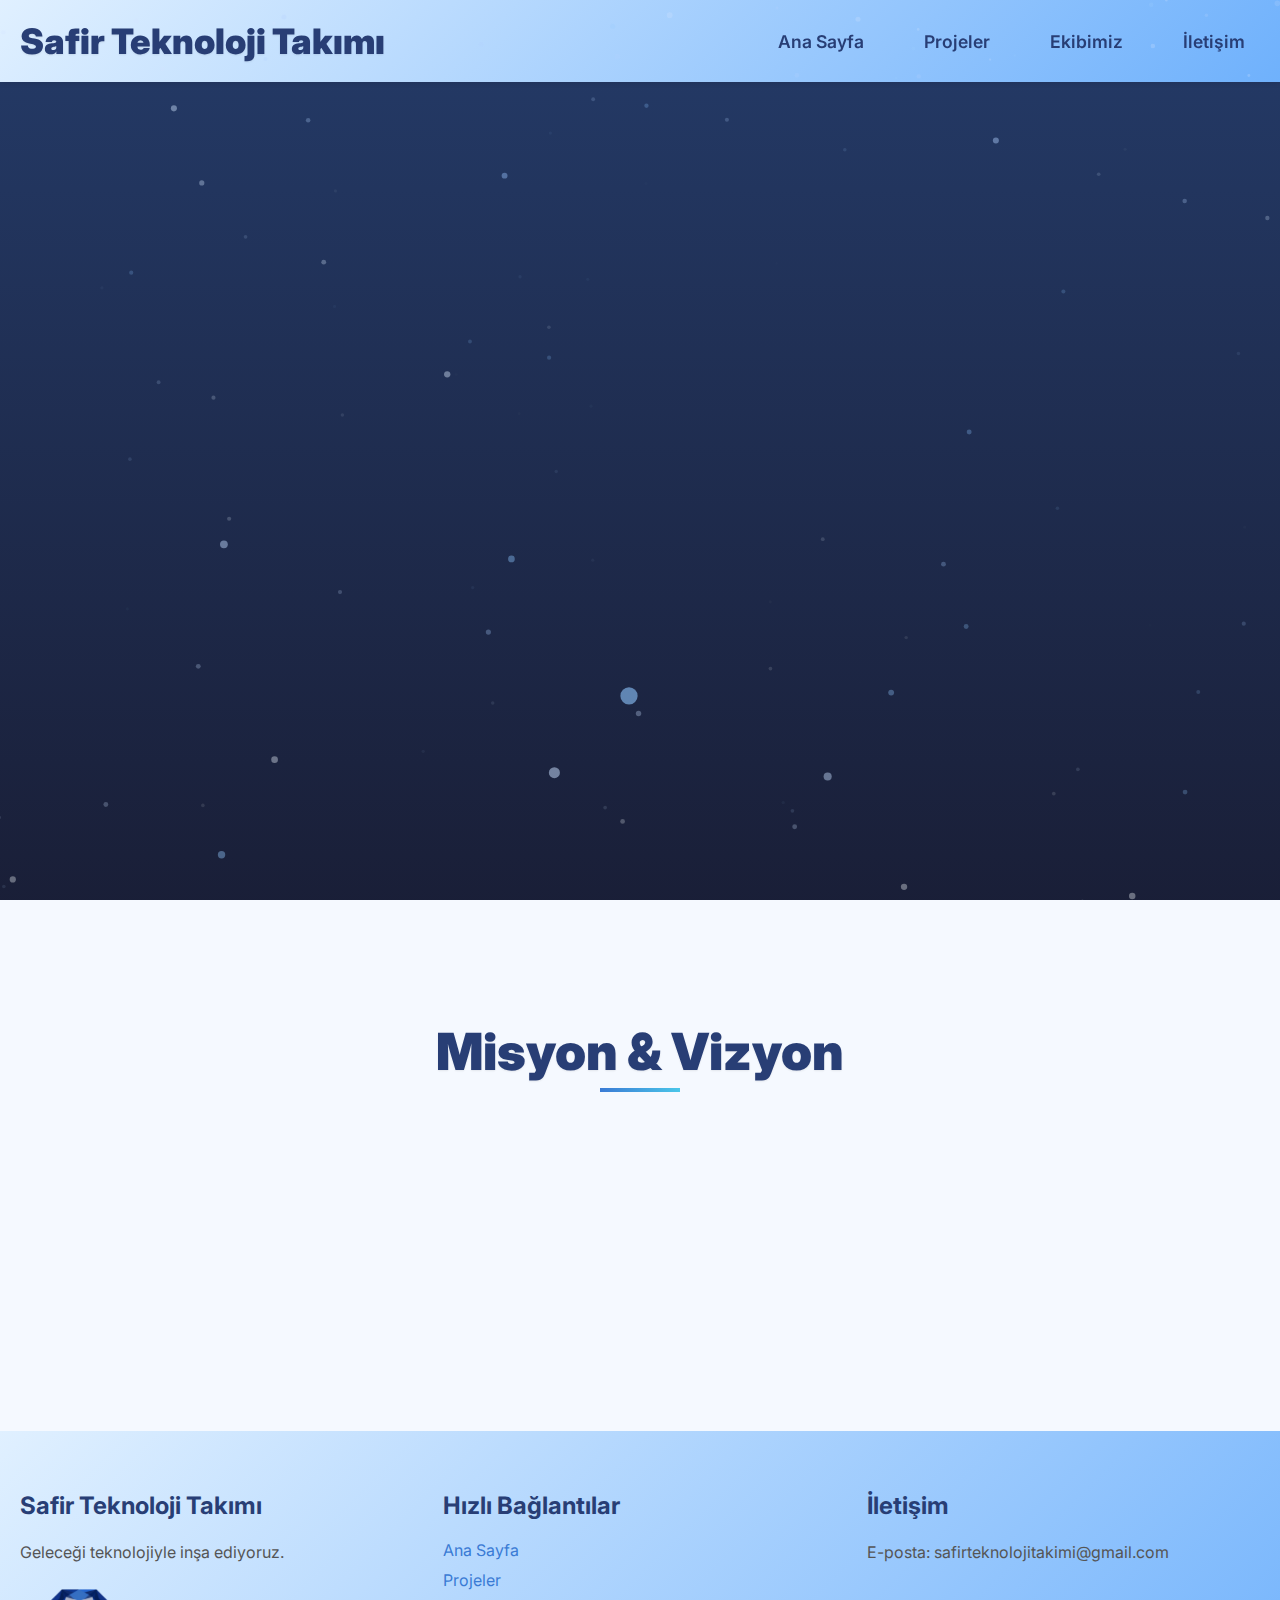
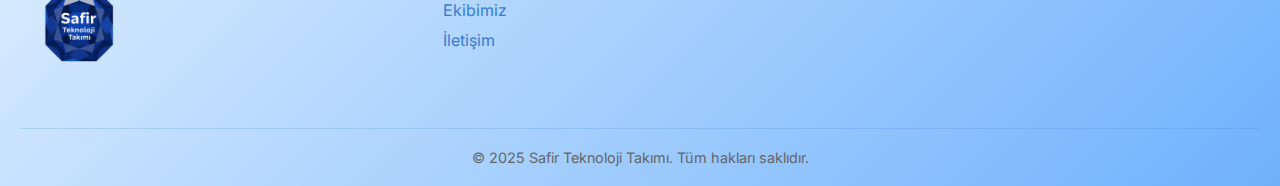
<file: index.html>
<!DOCTYPE html>
<html lang="tr">
<head>
    <meta charset="UTF-8">
    <meta name="viewport" content="width=device-width, initial-scale=1.0">
    <meta name="description" content="Ar-Ge İnovasyon ile geleceği şekillendirin. Teknoloji ve sürdürülebilirlik odaklı çözümler sunuyoruz.">
    <meta name="keywords" content="Ar-Ge, inovasyon, teknoloji, yapay zeka, sürdürülebilirlik, akıllı şehir">
    <meta name="author" content="Ar-Ge İnovasyon">
    <meta property="og:title" content="Ar-Ge İnovasyon">
    <meta property="og:description" content="Geleceği teknolojiyle inşa ediyoruz. Ar-Ge odaklı çözümlerimizle tanışın.">
    <meta property="og:image" content="https://via.placeholder.com/1200x630">
    <meta property="og:url" content="https://arge-inovasyon.com">
    <title>Safir Teknoloji Takımı</title>
    <link rel="stylesheet" href="assets/css/style.css">
    <link href="https://fonts.googleapis.com/css2?family=Inter:wght@300;400;600;700;900&display=swap" rel="stylesheet">
    <link rel="icon" href="assets/ico/safir.ico" type="image/x-icon">

</head>
<body>
    <header>
        <nav class="navbar">
            <div class="logo">Safir Teknoloji Takımı</div>
            <canvas id="nav-particles"></canvas>
            <ul class="nav-links">
                <li><a href="index" aria-label="Ana Sayfa">Ana Sayfa</a></li>
                <li><a href="assets/html/projects" aria-label="Projeler">Projeler</a></li>
                <li><a href="assets/html/team" aria-label="Ekibimiz">Ekibimiz</a></li>
                <li><a href="assets/html/contact" aria-label="İletişim">İletişim</a></li>
            </ul>
            <div class="menu-toggle" aria-label="Menüyü aç/kapat">☰</div>
        </nav>
    </header>

    <section id="home" class="hero">
        <canvas id="stars"></canvas>
        <div class="hero-content">
            <h1>İnovasyonun Ötesine Yolculuk</h1>
            <p class="tagline"><span class="green">Yeşil</span> fikirler, <span class="shimmer">parlak</span> çözümler.</p>
            <p>İnsanlık ve doğanın yararına sürdürülebilir çözümler üretiyor, gerçeğe dönüştürüyoruz.</p>
        </div>
    </section>

    <section id="mission" class="mission">
        <h2>Misyon & Vizyon</h2>
        <div class="mission-content">
            <div class="mission-card">
                <h3>Misyonumuz</h3>
                <p>Doğayı koruyan, sürdürülebilir teknolojiler geliştirerek toplum ve çevre yararına yenilikçi çözümler üretmek, Safir Takımı olarak misyonumuzdur.</p>
            </div>
            <div class="mission-card">
                <h3>Vizyonumuz</h3>
                <p>Yenilikçi, çevreye duyarlı ve topluma faydalı projeleriyle geleceğin daha yaşanabilir dünyasına katkı sağlamak, Safir Takımı olarak vizyonumuzdur.</p>
            </div>
        </div>
    </section>

    <footer>
        <div class="footer-content">
            <div class="footer-section">
                <h3>Safir Teknoloji Takımı</h3>
                <p>Geleceği teknolojiyle inşa ediyoruz.</p>
                <img 
                loading="lazy" 
                src="assets/ico/safir.png" 
                alt="Safir Teknoloji Takımı" 
                style="width: 30%; height: auto;">
            </div>
            <div class="footer-section">
                <h3>Hızlı Bağlantılar</h3>
                <ul>
                    <li><a href="index" aria-label="Ana Sayfa">Ana Sayfa</a></li>
                    <li><a href="assets/html/projects" aria-label="Projeler">Projeler</a></li>
                    <li><a href="assets/html/team" aria-label="Ekibimiz">Ekibimiz</a></li>
                    <li><a href="assets/html/contact" aria-label="İletişim">İletişim</a></li>
                </ul>
            </div>
            <div class="footer-section">
                <h3>İletişim</h3>
                <p>E-posta: safirteknolojitakimi@gmail.com</p>
            </div>
        </div>
        <div class="footer-bottom">
            <p>© 2025 Safir Teknoloji Takımı. Tüm hakları saklıdır.</p>
        </div>
    </footer>

    <script src="assets/script/script.js"></script>
</body>
</html>
</file>
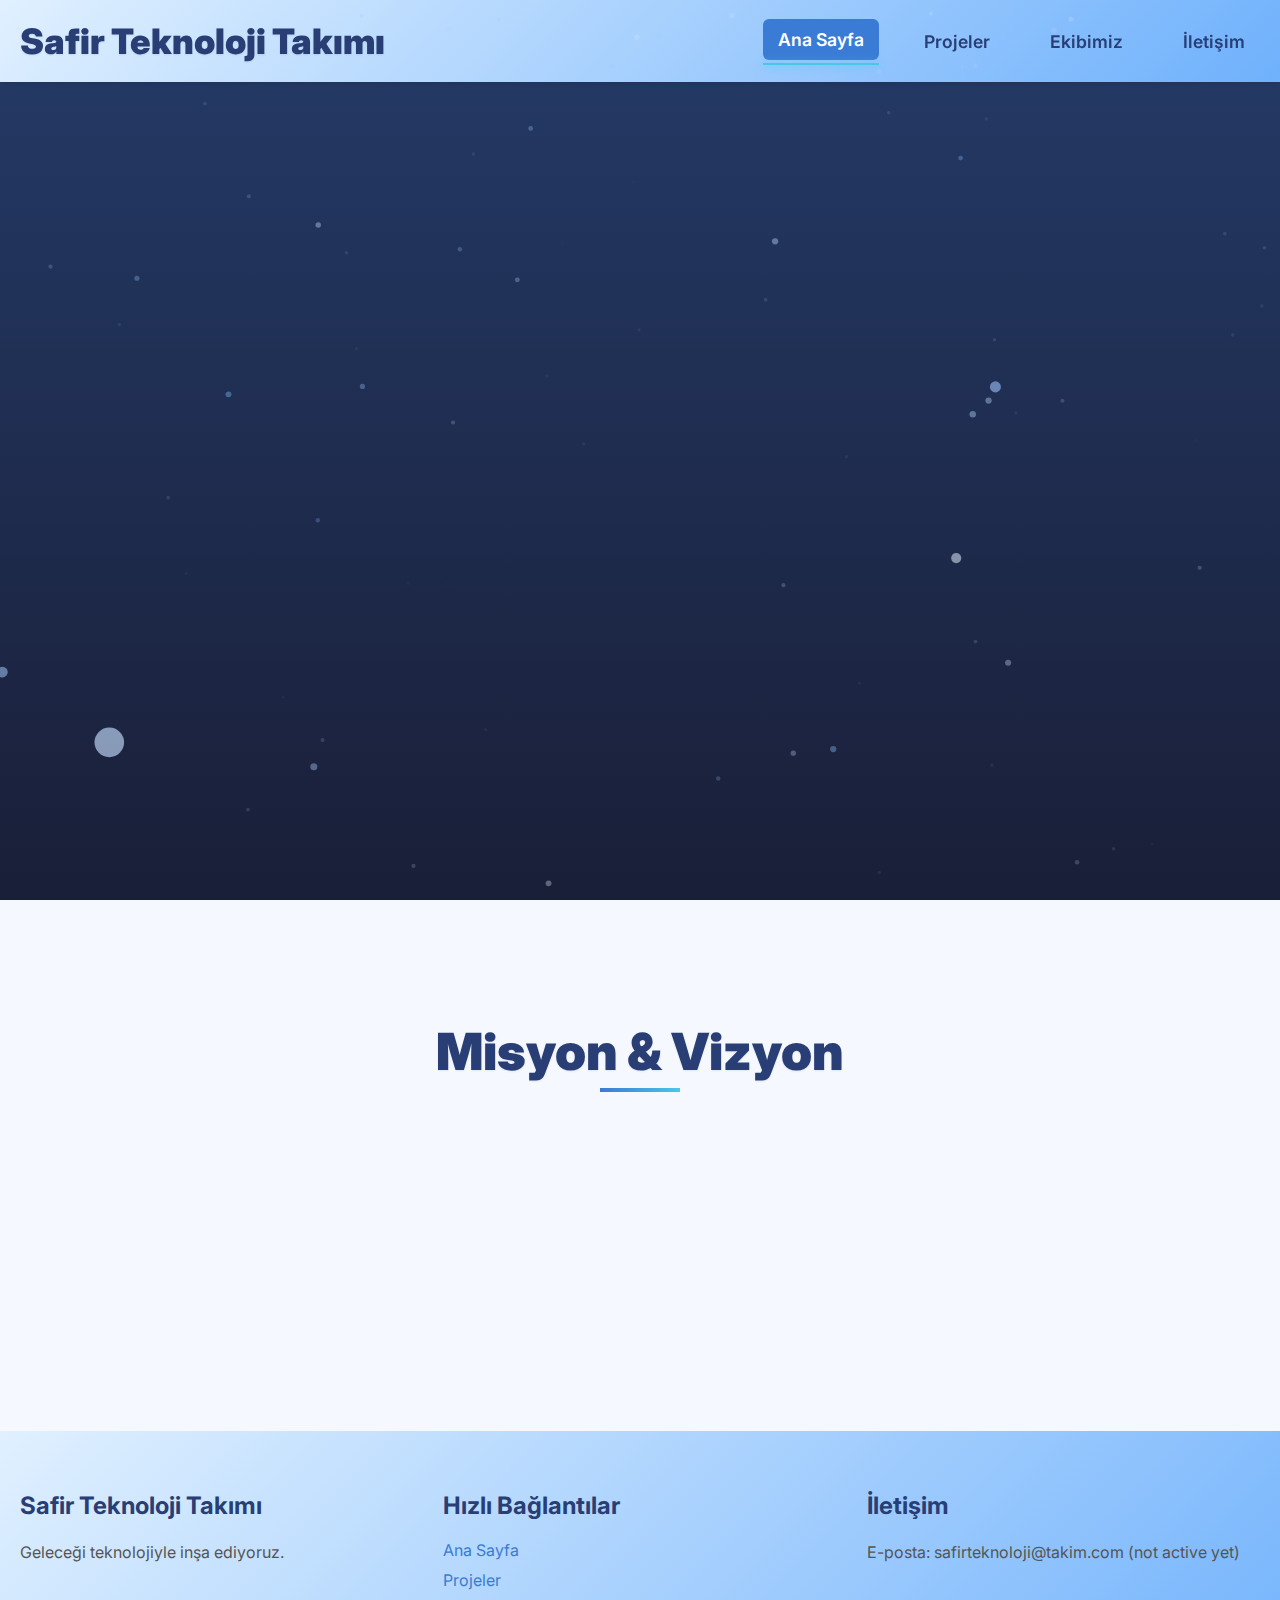
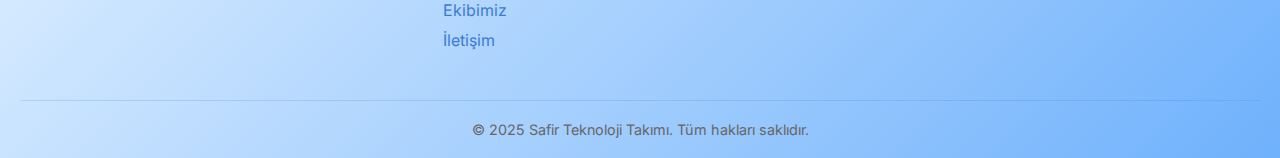
<file: safir-teknoloji-takimi/index.html>
<!DOCTYPE html>
<html lang="tr">
<head>
    <meta charset="UTF-8">
    <meta name="viewport" content="width=device-width, initial-scale=1.0">
    <meta name="description" content="Ar-Ge İnovasyon ile geleceği şekillendirin. Teknoloji ve sürdürülebilirlik odaklı çözümler sunuyoruz.">
    <meta name="keywords" content="Ar-Ge, inovasyon, teknoloji, yapay zeka, sürdürülebilirlik, akıllı şehir">
    <meta name="author" content="Ar-Ge İnovasyon">
    <meta property="og:title" content="Ar-Ge İnovasyon">
    <meta property="og:description" content="Geleceği teknolojiyle inşa ediyoruz. Ar-Ge odaklı çözümlerimizle tanışın.">
    <meta property="og:image" content="https://via.placeholder.com/1200x630">
    <meta property="og:url" content="https://arge-inovasyon.com">
    <title>Safir Teknoloji Takımı</title>
    <link rel="stylesheet" href="assets/css/style.css">
    <link href="https://fonts.googleapis.com/css2?family=Inter:wght@300;400;600;700;900&display=swap" rel="stylesheet">

    <script type="application/ld+json">
    {
        "@context": "https://schema.org",
        "@type": "Organization",
        "name": "Safir Teknoloji Takımı",
        "url": "https://arge-inovasyon.com",
        "logo": "https://via.placeholder.com/150",
        "description": "Teknoloji ve inovasyon odaklı Ar-Ge çözümleri"
    }
    </script>
</head>
<body>
    <header>
        <nav class="navbar">
            <div class="logo">Safir Teknoloji Takımı</div>
            <canvas id="nav-particles"></canvas>
            <ul class="nav-links">
                <li><a href="index.html" aria-label="Ana Sayfa">Ana Sayfa</a></li>
                <li><a href="assets/html/projects.html" aria-label="Projeler">Projeler</a></li>
                <li><a href="assets/html/team.html" aria-label="Ekibimiz">Ekibimiz</a></li>
                <li><a href="assets/html/contact.html" aria-label="İletişim">İletişim</a></li>
            </ul>
            <div class="menu-toggle" aria-label="Menüyü aç/kapat">☰</div>
        </nav>
    </header>

    <section id="home" class="hero">
        <canvas id="stars"></canvas>
        <div class="hero-content">
            <h1>İnovasyonun Ötesine Yolculuk</h1>
            <p class="tagline"><span class="green">Yeşil</span> fikirler, <span class="shimmer">parlak</span> çözümler.</p>
            <p>İnsanlık ve doğanın yararına sürdürülebilir çözümler üretiyor, gerçeğe dönüştürüyoruz.</p>
        </div>
    </section>

    <section id="mission" class="mission">
        <h2>Misyon & Vizyon</h2>
        <div class="mission-content">
            <div class="mission-card">
                <h3>Misyonumuz</h3>
                <p>Doğayı koruyan, sürdürülebilir teknolojiler geliştirerek toplum ve çevre yararına yenilikçi çözümler üretmek, Safir Takımı olarak misyonumuzdur.</p>
            </div>
            <div class="mission-card">
                <h3>Vizyonumuz</h3>
                <p>Yenilikçi, çevreye duyarlı ve topluma faydalı projeleriyle geleceğin daha yaşanabilir dünyasına katkı sağlamak, Safir Takımı olarak vizyonumuzdur.</p>
            </div>
        </div>
    </section>

    <footer>
        <div class="footer-content">
            <div class="footer-section">
                <h3>Safir Teknoloji Takımı</h3>
                <p>Geleceği teknolojiyle inşa ediyoruz.</p>
            </div>
            <div class="footer-section">
                <h3>Hızlı Bağlantılar</h3>
                <ul>
                    <li><a href="index.html" aria-label="Ana Sayfa">Ana Sayfa</a></li>
                    <li><a href="assets/html/projects.html" aria-label="Projeler">Projeler</a></li>
                    <li><a href="assets/html/team.html" aria-label="Ekibimiz">Ekibimiz</a></li>
                    <li><a href="assets/html/contact.html" aria-label="İletişim">İletişim</a></li>
                </ul>
            </div>
            <div class="footer-section">
                <h3>İletişim</h3>
                <p>E-posta: safirteknoloji@takim.com (not active yet)</p>
            </div>
        </div>
        <div class="footer-bottom">
            <p>© 2025 Safir Teknoloji Takımı. Tüm hakları saklıdır.</p>
        </div>
    </footer>

    <script src="assets/script/script.js"></script>
</body>
</html>
</file>
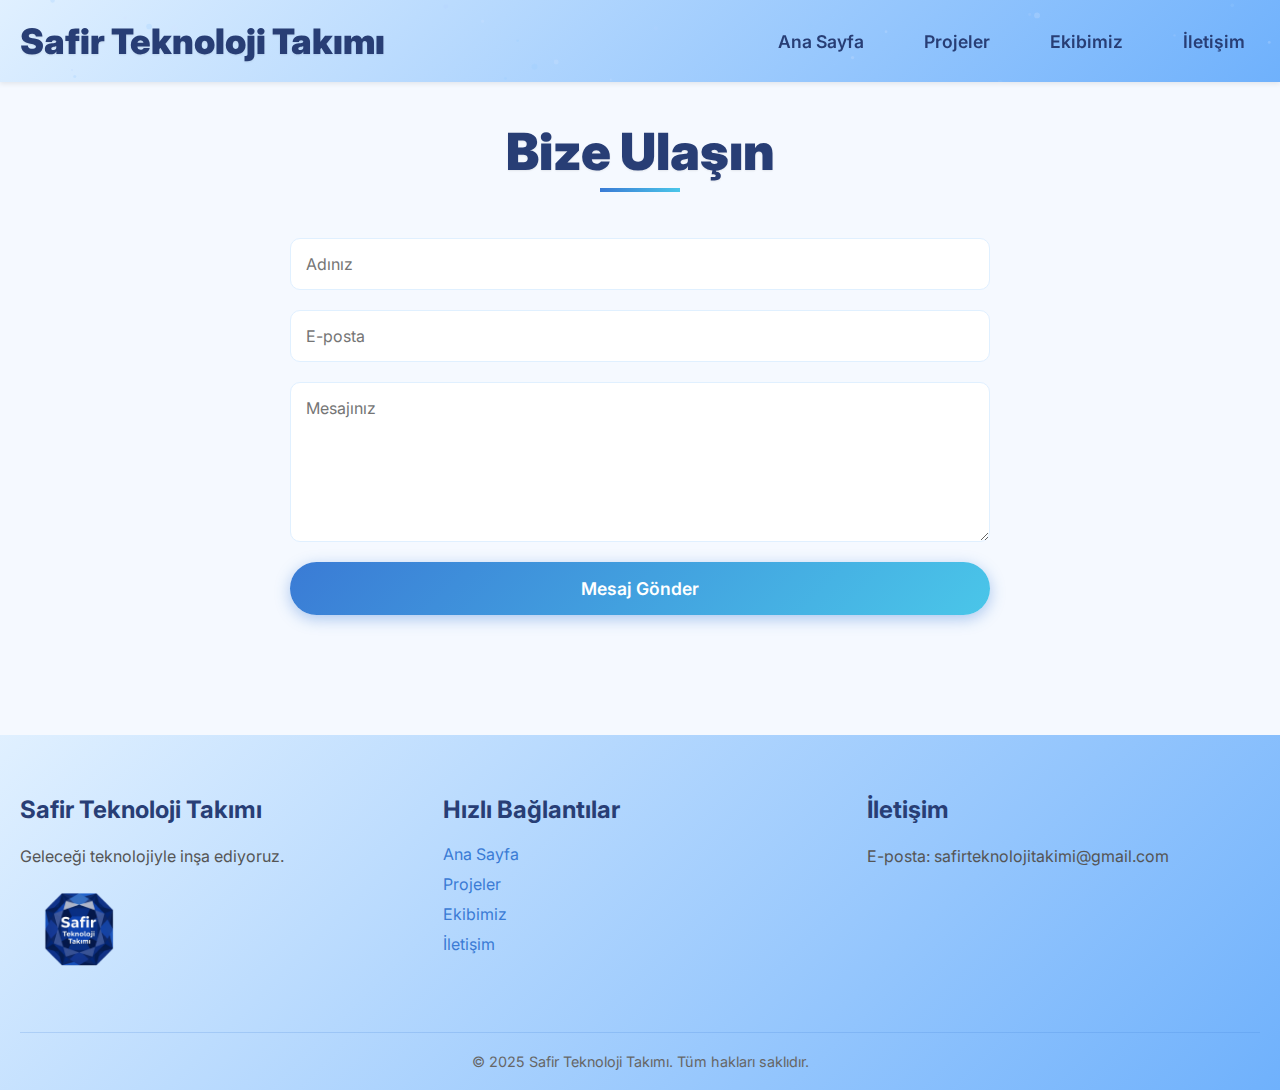
<file: assets/html/contact.html>
<!DOCTYPE html>
<html lang="tr">
<head>
    <meta charset="UTF-8">
    <meta name="viewport" content="width=device-width, initial-scale=1.0">
    <meta name="description" content="Ar-Ge İnovasyon ile iletişime geçin. Sorularınız ve işbirliği talepleriniz için formumuzu doldurun.">
    <meta name="keywords" content="iletişim, Ar-Ge, inovasyon, teknoloji">
    <meta property="og:title" content="İletişim - Ar-Ge İnovasyon">
    <meta property="og:description" content="Bize ulaşın ve geleceği birlikte şekillendirelim.">
    <meta property="og:image" content="https://via.placeholder.com/1200x630">
    <title>İletişim - Safir Teknoloji Takımı</title>
    <link rel="stylesheet" href="../css/style.css">
    <link href="https://fonts.googleapis.com/css2?family=Inter:wght@300;400;600;700;900&display=swap" rel="stylesheet">
    <link rel="icon" href="../ico/safir.ico" type="image/x-icon">
</head>
<body>
    <header>
        <nav class="navbar">
            <div class="logo">Safir Teknoloji Takımı</div>
            <canvas id="nav-particles"></canvas>
            <ul class="nav-links">
                <li><a href="../../index" aria-label="Ana Sayfa">Ana Sayfa</a></li>
                <li><a href="projects" aria-label="Projeler">Projeler</a></li>
                <li><a href="team" aria-label="Ekibimiz">Ekibimiz</a></li>
                <li><a href="contact" aria-label="İletişim">İletişim</a></li>
            </ul>
            <div class="menu-toggle" aria-label="Menüyü aç/kapat">☰</div>
        </nav>
    </header>

    <section class="contact">
        <h2>Bize Ulaşın</h2>
        <form id="contact-form" aria-label="İletişim formu">
            <input type="text" name="name" placeholder="Adınız" required aria-label="Adınız">
            <input type="email" name="email" placeholder="E-posta" required aria-label="E-posta adresiniz">
            <textarea name="message" placeholder="Mesajınız" required aria-label="Mesajınız"></textarea>
            <button type="submit" class="cta-button" aria-label="Mesaj gönder">Mesaj Gönder</button>
        </form>

        <div id="preview-box" class="preview-prompt" style="display: none;">
            <p>✅ Mesajınız e-posta uygulamasına yönlendirildi.</p>
        </div>
    </section>

    <footer>
        <div class="footer-content">
            <div class="footer-section">
                <h3>Safir Teknoloji Takımı</h3>
                <p>Geleceği teknolojiyle inşa ediyoruz.</p>
                <img 
                loading="lazy" 
                src="../ico/safir.png" 
                alt="Safir Teknoloji Takımı" 
                style="width: 30%; height: auto;">
            </div>
            <div class="footer-section">
                <h3>Hızlı Bağlantılar</h3>
                <ul>
                    <li><a href="../../index">Ana Sayfa</a></li>
                    <li><a href="projects">Projeler</a></li>
                    <li><a href="team">Ekibimiz</a></li>
                    <li><a href="contact">İletişim</a></li>
                </ul>
            </div>
            <div class="footer-section">
                <h3>İletişim</h3>
                <p>E-posta: safirteknolojitakimi@gmail.com</p>
                
            </div>
        </div>
        <div class="footer-bottom">
            <p>© 2025 Safir Teknoloji Takımı. Tüm hakları saklıdır.</p>
        </div>
    </footer>

    <script src="../script/script.js"></script>
</body>
</html>
</file>
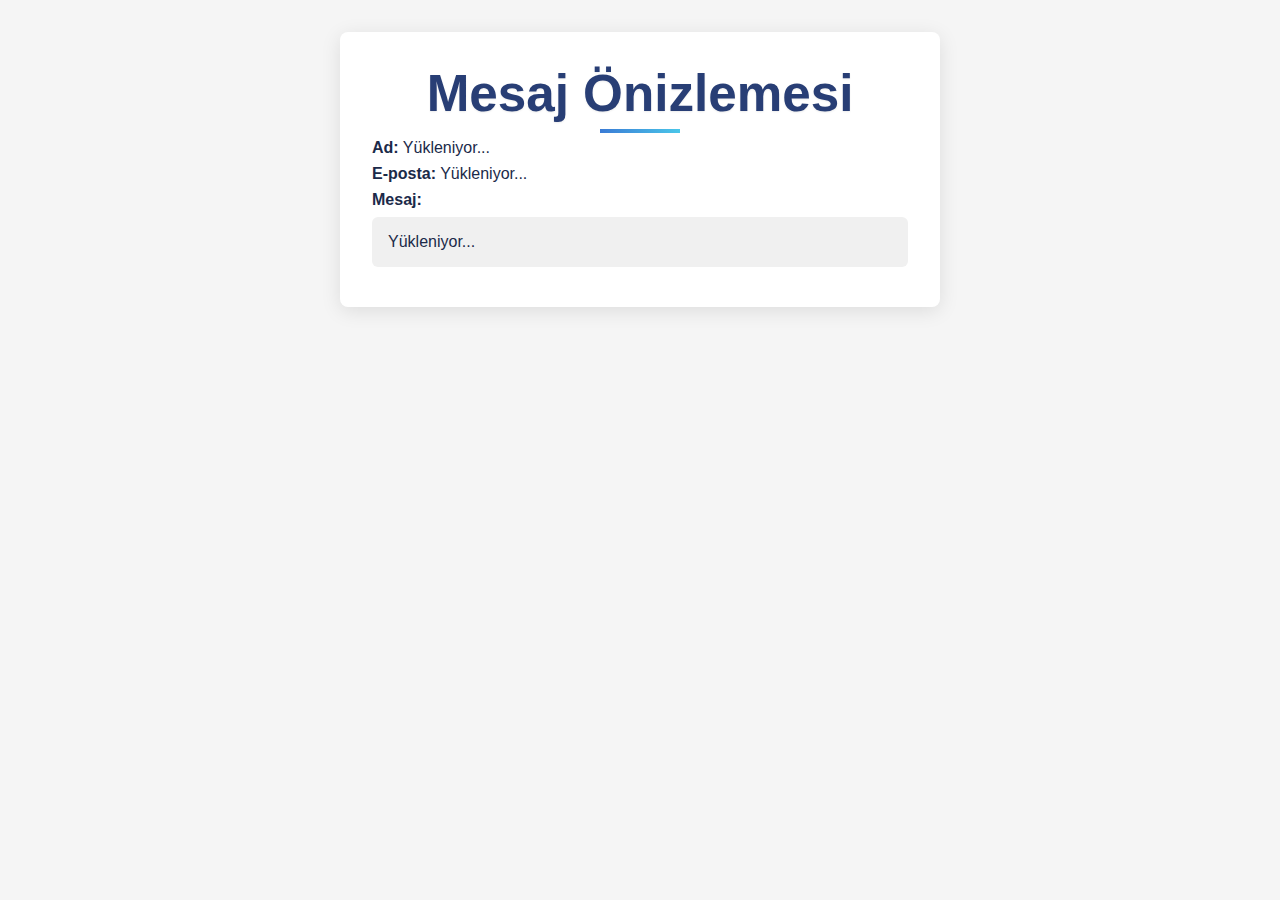
<file: assets/html/preview.html>
<!DOCTYPE html>
<html lang="tr">
<head>
    <meta charset="UTF-8">
    <title>Mesaj Önizleme</title>
    <meta name="viewport" content="width=device-width, initial-scale=1.0">
    <link rel="stylesheet" href="../css/style.css">
    <style>
        body {
            font-family: 'Inter', sans-serif;
            padding: 2rem;
            background-color: #f5f5f5;
        }
        .preview-container {
            max-width: 600px;
            margin: auto;
            background: white;
            padding: 2rem;
            border-radius: 8px;
            box-shadow: 0 4px 20px rgba(0,0,0,0.1);
        }
        .preview-container h2 {
            margin-bottom: 1rem;
        }
        .preview-container p {
            margin-bottom: 0.5rem;
        }
        .label {
            font-weight: 600;
        }
        #preview-message {
            white-space: pre-wrap;
            background: #f0f0f0;
            padding: 1rem;
            border-radius: 6px;
        }
    </style>
</head>
<body>
    <div class="preview-container">
        <h2>Mesaj Önizlemesi</h2>
        <p><span class="label">Ad:</span> <span id="preview-name">Yükleniyor...</span></p>
        <p><span class="label">E-posta:</span> <span id="preview-email">Yükleniyor...</span></p>
        <p><span class="label">Mesaj:</span></p>
        <p id="preview-message">Yükleniyor...</p>
    </div>

</body>
</html>
</file>
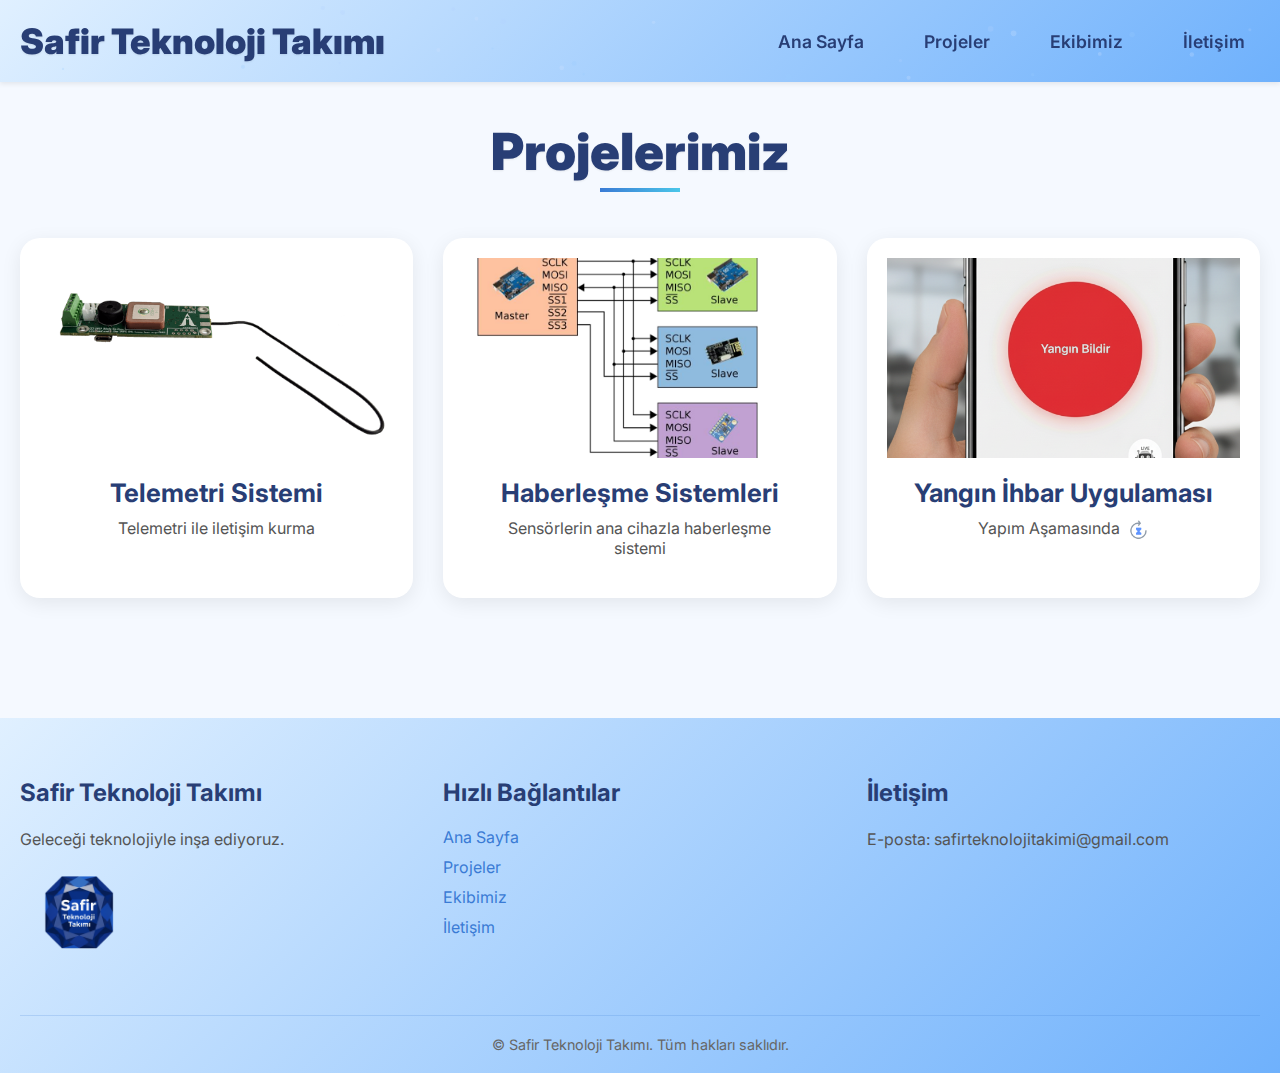
<file: assets/html/projects.html>
<!DOCTYPE html>
<html lang="tr">
<head>
    <meta charset="UTF-8">
    <meta name="viewport" content="width=device-width, initial-scale=1.0">
    <meta name="description" content="Ar-Ge İnovasyon'un yenilikçi projelerini keşfedin.">
    <meta name="keywords" content="projeler, Ar-Ge, teknoloji, inovasyon">
    <meta property="og:title" content="Projeler - Ar-Ge İnovasyon">
    <meta property="og:description" content="Yapay zeka, sürdürülebilirlik ve akıllı şehir projelerimizle tanışın.">
    <meta property="og:image" content="https://via.placeholder.com/1200x630">
    <title>Projeler - Safir Teknoloji Takımı</title>
    <link rel="stylesheet" href="../css/style.css">
    <link href="https://fonts.googleapis.com/css2?family=Inter:wght@300;400;600;700;900&display=swap" rel="stylesheet">
    <link rel="icon" href="../ico/safir.ico" type="image/x-icon">
</head>
<body>
    <header>
        <nav class="navbar">
            <div class="logo">Safir Teknoloji Takımı</div>
            <canvas id="nav-particles"></canvas>
            <ul class="nav-links">
                <li><a href="../../index" aria-label="Ana Sayfa">Ana Sayfa</a></li>
                <li><a href="projects" aria-label="Projeler">Projeler</a></li>
                <li><a href="team" aria-label="Ekibimiz">Ekibimiz</a></li>
                <li><a href="contact" aria-label="İletişim">İletişim</a></li>
            </ul>
            <div class="menu-toggle" aria-label="Menüyü aç/kapat">☰</div>
        </nav>
    </header>
    <section class="projects">
        <h2>Projelerimiz</h2>
        <div class="project-grid">
            <a href="../pdf/telemetrium.pdf" target="_blank" class="project-card" role="button" tabindex="0" aria-label="Sürdürülebilir Teknoloji proje detayları">
                <img loading="lazy" src="../img/telemetri.png" alt="Sürdürülebilir Teknoloji">
                <h3>Telemetri Sistemi</h3>
                <p>Telemetri ile iletişim kurma</p>
            </a>
            <a href="../pdf/haberlesme.pdf" target="_blank" class="project-card" role="button" tabindex="0" aria-label="Akıllı Şehir Çözümleri proje detayları">
                <img loading="lazy" src="../img/haberlesme.PNG" alt="Akıllı Şehir Çözümleri">
                <h3>Haberleşme Sistemleri</h3>
                <p>Sensörlerin ana cihazla haberleşme sistemi</p>
            </a>
            <a href="yangin-ihbar" class="project-card" role="button" tabindex="0" aria-label="Yangın İhbar Uygulaması proje detayları">
                <img loading="lazy" src="../img/yanginihbar.png" alt="Yangın İhbar Uygulaması">
                <h3>Yangın İhbar Uygulaması</h3>
                <p>
                    Yapım Aşamasında 
                    <img src="../ico/processing.png" alt="Yapım Aşamasında" style="width:20px; height:20px; vertical-align:middle; margin-left:5px;">
                </p>
            </a>
        </div>
    </section>

    <footer>
        <div class="footer-content">
            <div class="footer-section">
                <h3>Safir Teknoloji Takımı</h3>
                <p>Geleceği teknolojiyle inşa ediyoruz.</p>
                <img 
                loading="lazy" 
                src="../ico/safir.png" 
                alt="Safir Teknoloji Takımı" 
                style="width: 30%; height: auto;">
            </div>
            <div class="footer-section">
                <h3>Hızlı Bağlantılar</h3>
                <ul>
                    <li><a href="../../index" aria-label="Ana Sayfa">Ana Sayfa</a></li>
                    <li><a href="projects" aria-label="Projeler">Projeler</a></li>
                    <li><a href="team" aria-label="Ekibimiz">Ekibimiz</a></li>
                    <li><a href="contact" aria-label="İletişim">İletişim</a></li>
                </ul>
            </div>
            <div class="footer-section">
                <h3>İletişim</h3>
                <p>E-posta: safirteknolojitakimi@gmail.com</p>
            </div>
        </div>
        <div class="footer-bottom">
            <p>© Safir Teknoloji Takımı. Tüm hakları saklıdır.</p>
        </div>
    </footer>

    <script src="../script/script.js"></script>
</body>
</html>
</file>
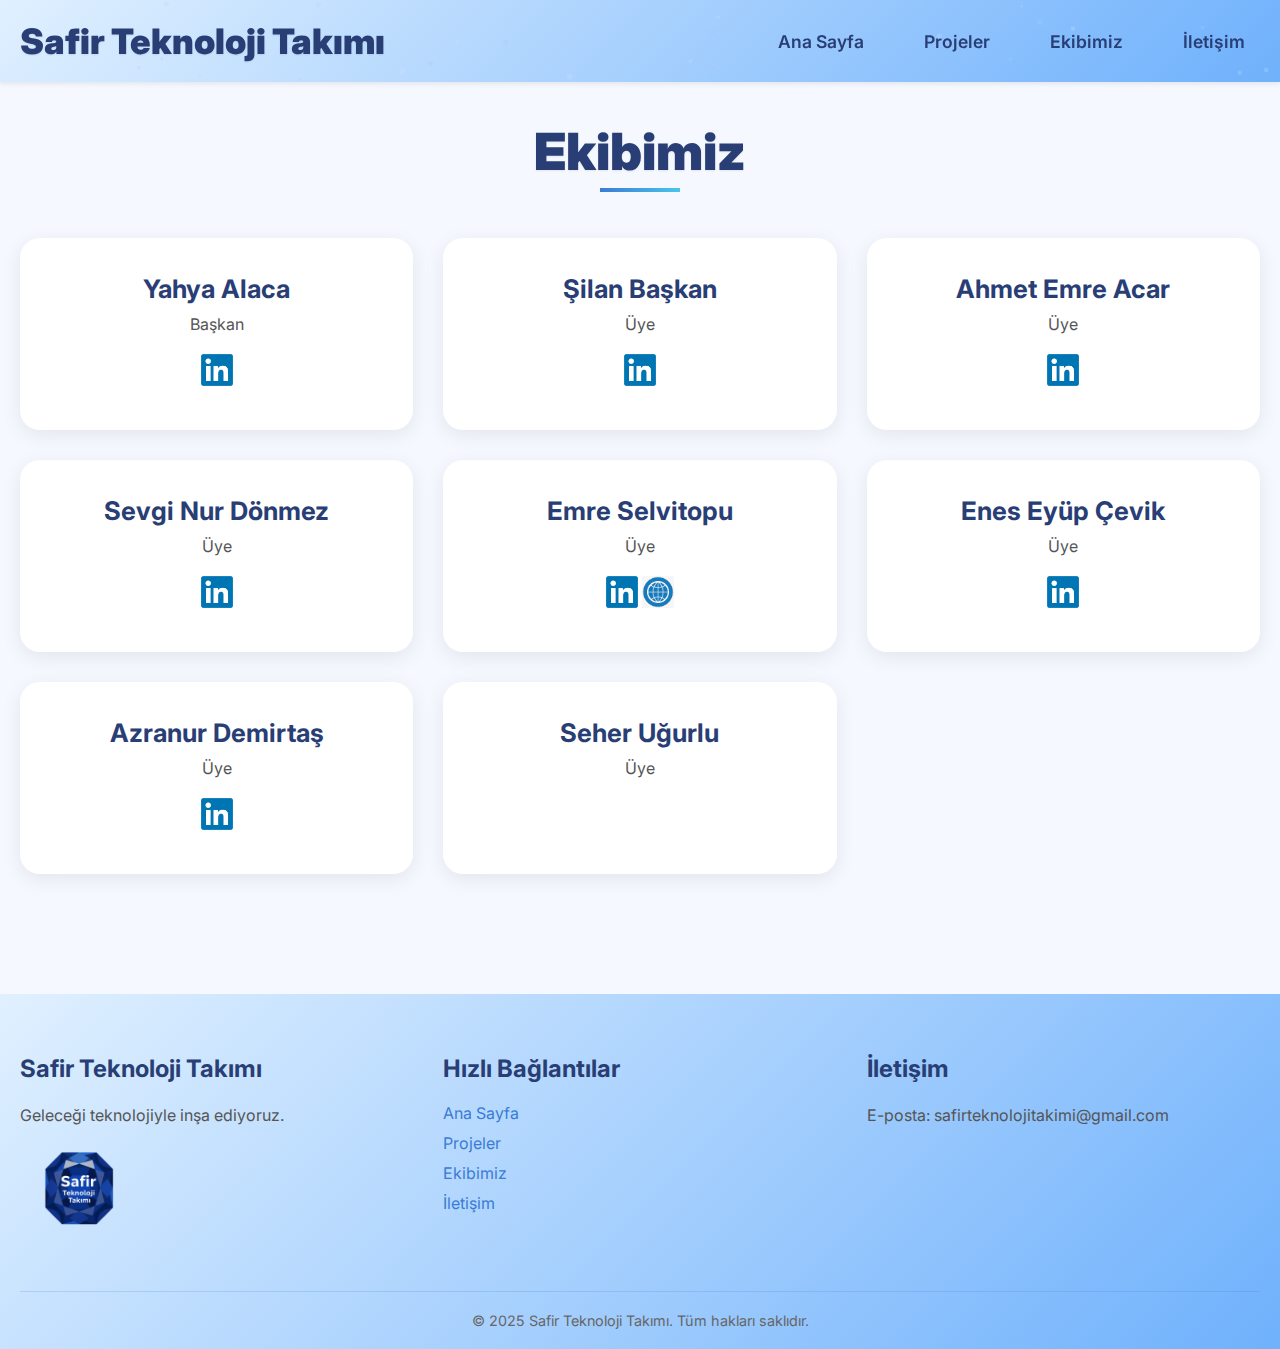
<file: assets/html/team.html>
<!DOCTYPE html>
<html lang="tr">
<head>
    <meta charset="UTF-8">
    <meta name="viewport" content="width=device-width, initial-scale=1.0">
    <meta name="description" content="Ar-Ge İnovasyon'un uzman ekibiyle tanışın.">
    <meta name="keywords" content="ekip, Ar-Ge, teknoloji, uzmanlar">
    <meta property="og:title" content="Ekibimiz - Ar-Ge İnovasyon">
    <meta property="og:description" content="İnovasyonun arkasındaki uzman ekibimizi keşfedin.">
    <meta property="og:image" content="https://via.placeholder.com/1200x630">
    <title>Ekibimiz - Safir Teknoloji Takımı</title>
    <link rel="stylesheet" href="../css/style.css">
    <link href="https://fonts.googleapis.com/css2?family=Inter:wght@300;400;600;700;900&display=swap" rel="stylesheet">
    <link rel="icon" href="../ico/safir.ico" type="image/x-icon">
</head>
<body>
    <header>
        <nav class="navbar">
            <div class="logo">Safir Teknoloji Takımı</div>
            <canvas id="nav-particles"></canvas>
            <ul class="nav-links">
                <li><a href="../../index" aria-label="Ana Sayfa">Ana Sayfa</a></li>
                <li><a href="projects" aria-label="Projeler">Projeler</a></li>
                <li><a href="team" aria-label="Ekibimiz">Ekibimiz</a></li>
                <li><a href="contact" aria-label="İletişim">İletişim</a></li>
            </ul>
            <div class="menu-toggle" aria-label="Menüyü aç/kapat">☰</div>
        </nav>
    </header>

    <section class="team">
        <h2>Ekibimiz</h2>
        <div class="team-grid">
            <div class="team-card" role="button" tabindex="0" aria-label="Yahya Alaca, Başkan">
                <h3>Yahya Alaca</h3>
                <p>Başkan</p>
                <div class="social-links">
                    <a href="https://www.linkedin.com/in/yahya-alaca-2a6474352/" target="_blank" rel="noopener noreferrer" class="linkedin-icon" aria-label="Yahya Alaca LinkedIn profili">
                        <img src="../img/linkedln.png" alt="LinkedIn İkonu">
                    </a>
                </div>
            </div>
            <div class="team-card" role="button" tabindex="0" aria-label="Şilan Başkan, Üye">
                <h3>Şilan Başkan</h3>
                <p>Üye</p>
                <div class="social-links">
                    <a href="https://www.linkedin.com/in/%C5%9Filan-ba%C5%9Fkan/" target="_blank" rel="noopener noreferrer" class="linkedin-icon" aria-label="Şilan Başkan LinkedIn profili">
                        <img src="../img/linkedln.png" alt="LinkedIn İkonu">
                    </a>
                </div>
            </div>
            <div class="team-card" role="button" tabindex="0" aria-label="Ahmet Emre Acar, Üye">
                <h3>Ahmet Emre Acar</h3>
                <p>Üye</p>
                <div class="social-links">
                    <a href="https://www.linkedin.com/in/ahmet-emre-acar-ab73962b7/" target="_blank" rel="noopener noreferrer" class="linkedin-icon" aria-label="Ahmet Emre Acar LinkedIn profili">
                        <img src="../img/linkedln.png" alt="LinkedIn İkonu">
                    </a>
                </div>
            </div>
            <div class="team-card" role="button" tabindex="0" aria-label="Sevgi Nur Dönmez, Üye">
                <h3>Sevgi Nur Dönmez</h3>
                <p>Üye</p>
                <div class="social-links">
                    <a href="https://www.linkedin.com/in/sevgi-nur-d%C3%B6nmez-63a289352/" target="_blank" rel="noopener noreferrer" class="linkedin-icon" aria-label="Sevgi Nur Dönmez LinkedIn profili">
                        <img src="../img/linkedln.png" alt="LinkedIn İkonu">
                    </a>
                </div>
            </div>
            <div class="team-card" role="button" tabindex="0" aria-label="Emre Selvitopu, Üye">
                <h3>Emre Selvitopu</h3>
                <p>Üye</p>
                <div class="social-links">
                    <a href="https://www.linkedin.com/in/emre-selvitopu-a21971357/" target="_blank" rel="noopener noreferrer" class="linkedin-icon" aria-label="Emre Selvitopu LinkedIn profili">
                        <img src="../img/linkedln.png" alt="LinkedIn İkonu">
                    </a>
                    &nbsp;
                     <a href="https://corver.site" target="_blank" rel="noopener noreferrer" class="linkedin-icon" aria-label="Emre Selvitopu Portfolyo">
                        <img src="../img/web.png" alt="LinkedIn İkonu">
                        </a>
                </div>
            </div>
            <div class="team-card" role="button" tabindex="0" aria-label="Eyüp Enes Çevik, Üye">
                <h3>Enes Eyüp Çevik</h3>
                <p>Üye</p>
                <div class="social-links">
                    <a href="https://www.linkedin.com/in/enes-ey%C3%BCb-%C3%A7evik-4b904b334/" target="_blank" rel="noopener noreferrer" class="linkedin-icon" aria-label="Enes Eyüp Çevik LinkedIn profili">
                        <img src="../img/linkedln.png" alt="LinkedIn İkonu">
                    </a>
                </div>
            </div>
            <div class="team-card" role="button" tabindex="0" aria-label="Azranur Demirtaş, Üye">
                <h3>Azranur Demirtaş</h3>
                <p>Üye</p>
                <div class="social-links">
                    <a href="https://www.linkedin.com/in/azranur-demirta%C5%9F-57528a352/" target="_blank" rel="noopener noreferrer" class="linkedin-icon" aria-label="Azranur Demirtaş LinkedIn profili">
                        <img src="../img/linkedln.png" alt="LinkedIn İkonu">
                    </a>
                </div>
            </div>
            <div class="team-card" role="button" tabindex="0" aria-label="Seher Uğurlu, Üye">
                <h3>Seher Uğurlu</h3>
                <p>Üye</p>
            </div>
        </div>
    </section>

    <footer>
        <div class="footer-content">
            <div class="footer-section">
                <h3>Safir Teknoloji Takımı</h3>
                <p>Geleceği teknolojiyle inşa ediyoruz.</p>
                <img 
                loading="lazy" 
                src="../ico/safir.png" 
                alt="Safir Teknoloji Takımı" 
                style="width: 30%; height: auto;">
                            </div>
            <div class="footer-section">
                <h3>Hızlı Bağlantılar</h3>
                <ul>
                    <li><a href="../../index" aria-label="Ana Sayfa">Ana Sayfa</a></li>
                    <li><a href="projects" aria-label="Projeler">Projeler</a></li>
                    <li><a href="team" aria-label="Ekibimiz">Ekibimiz</a></li>
                    <li><a href="contact" aria-label="İletişim">İletişim</a></li>
                </ul>
            </div>
            <div class="footer-section">
                <h3>İletişim</h3>
                <p>E-posta: safirteknolojitakimi@gmail.com</p>
            </div>
        </div>
        <div class="footer-bottom">
            <p>© 2025 Safir Teknoloji Takımı. Tüm hakları saklıdır.</p>
        </div>
    </footer>

    <script src="../script/script.js"></script>
</body>
</html>
</file>
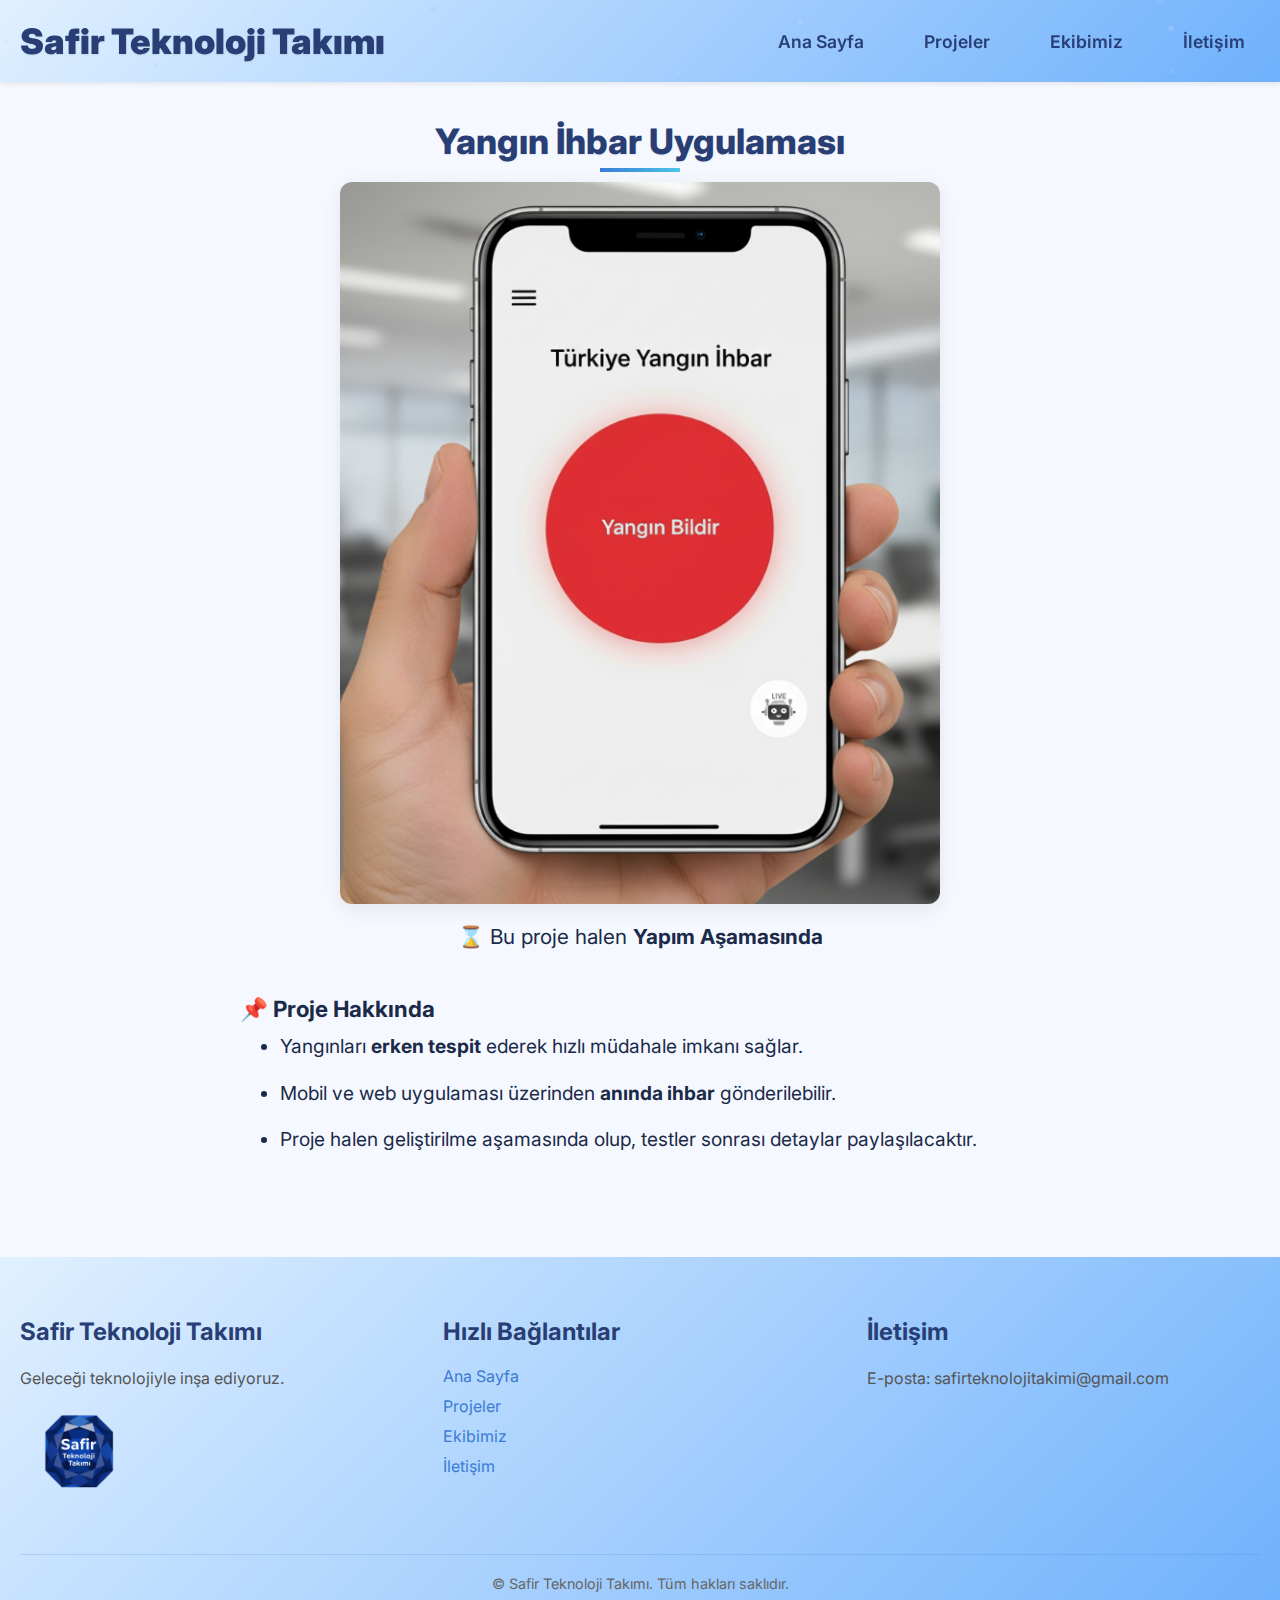
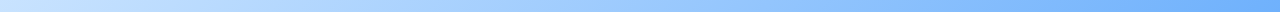
<file: assets/html/yangin-ihbar.html>
<!DOCTYPE html>
<html lang="tr">
<head>
    <meta charset="UTF-8">
    <meta name="viewport" content="width=device-width, initial-scale=1.0">
    <meta name="description" content="Yangın İhbar Uygulaması - Safir Teknoloji Takımı">
    <meta name="keywords" content="yangın, ihbar, güvenlik, teknoloji">
    <meta property="og:title" content="Yangın İhbar Uygulaması - Safir Teknoloji Takımı">
    <meta property="og:description" content="Yangınlara karşı erken uyarı ve güvenli ihbar sistemi.">
    <meta property="og:image" content="../img/yanginihbar.png">
    <title>Yangın İhbar Uygulaması - Safir Teknoloji Takımı</title>
    <link rel="stylesheet" href="../css/style.css">
    <link href="https://fonts.googleapis.com/css2?family=Inter:wght@300;400;600;700;900&display=swap" rel="stylesheet">
    <link rel="icon" href="../ico/safir.ico" type="image/x-icon">
</head>
<body>
    <header>
        <nav class="navbar">
            <div class="logo">Safir Teknoloji Takımı</div>
            <canvas id="nav-particles"></canvas>
            <ul class="nav-links">
                <li><a href="../../index" aria-label="Ana Sayfa">Ana Sayfa</a></li>
                <li><a href="projects" aria-label="Projeler">Projeler</a></li>
                <li><a href="team" aria-label="Ekibimiz">Ekibimiz</a></li>
                <li><a href="contact" aria-label="İletişim">İletişim</a></li>
            </ul>
            <div class="menu-toggle" aria-label="Menüyü aç/kapat">☰</div>
        </nav>
    </header>

    <section class="project-detail">
        <h2>Yangın İhbar Uygulaması</h2>
        <img src="../img/yanginihbar.png" alt="Yangın İhbar Uygulaması">
        <p class="status">
           ⌛️ Bu proje halen <strong>Yapım Aşamasında</strong> 
        </p>

        <div class="features">
            <h3>📌 Proje Hakkında</h3>
            <ul>
                <li>Yangınları <strong>erken tespit</strong> ederek hızlı müdahale imkanı sağlar.</li>
                <li>Mobil ve web uygulaması üzerinden <strong>anında ihbar</strong> gönderilebilir.</li>
                <li>Proje halen geliştirilme aşamasında olup, testler sonrası detaylar paylaşılacaktır.</li>
            </ul>
        </div>
    </section>

    <footer>
        <div class="footer-content">
            <div class="footer-section">
                <h3>Safir Teknoloji Takımı</h3>
                <p>Geleceği teknolojiyle inşa ediyoruz.</p>
                <img 
                loading="lazy" 
                src="../ico/safir.png" 
                alt="Safir Teknoloji Takımı" 
                style="width: 30%; height: auto;">
            </div>
            <div class="footer-section">
                <h3>Hızlı Bağlantılar</h3>
                <ul>
                    <li><a href="../../index" aria-label="Ana Sayfa">Ana Sayfa</a></li>
                    <li><a href="projects" aria-label="Projeler">Projeler</a></li>
                    <li><a href="team" aria-label="Ekibimiz">Ekibimiz</a></li>
                    <li><a href="contact" aria-label="İletişim">İletişim</a></li>
                </ul>
            </div>
            <div class="footer-section">
                <h3>İletişim</h3>
                <p>E-posta: safirteknolojitakimi@gmail.com</p>
            </div>
        </div>
        <div class="footer-bottom">
            <p>© Safir Teknoloji Takımı. Tüm hakları saklıdır.</p>
        </div>
    </footer>

    <script src="../script/script.js"></script>
</body>
</html>
</file>
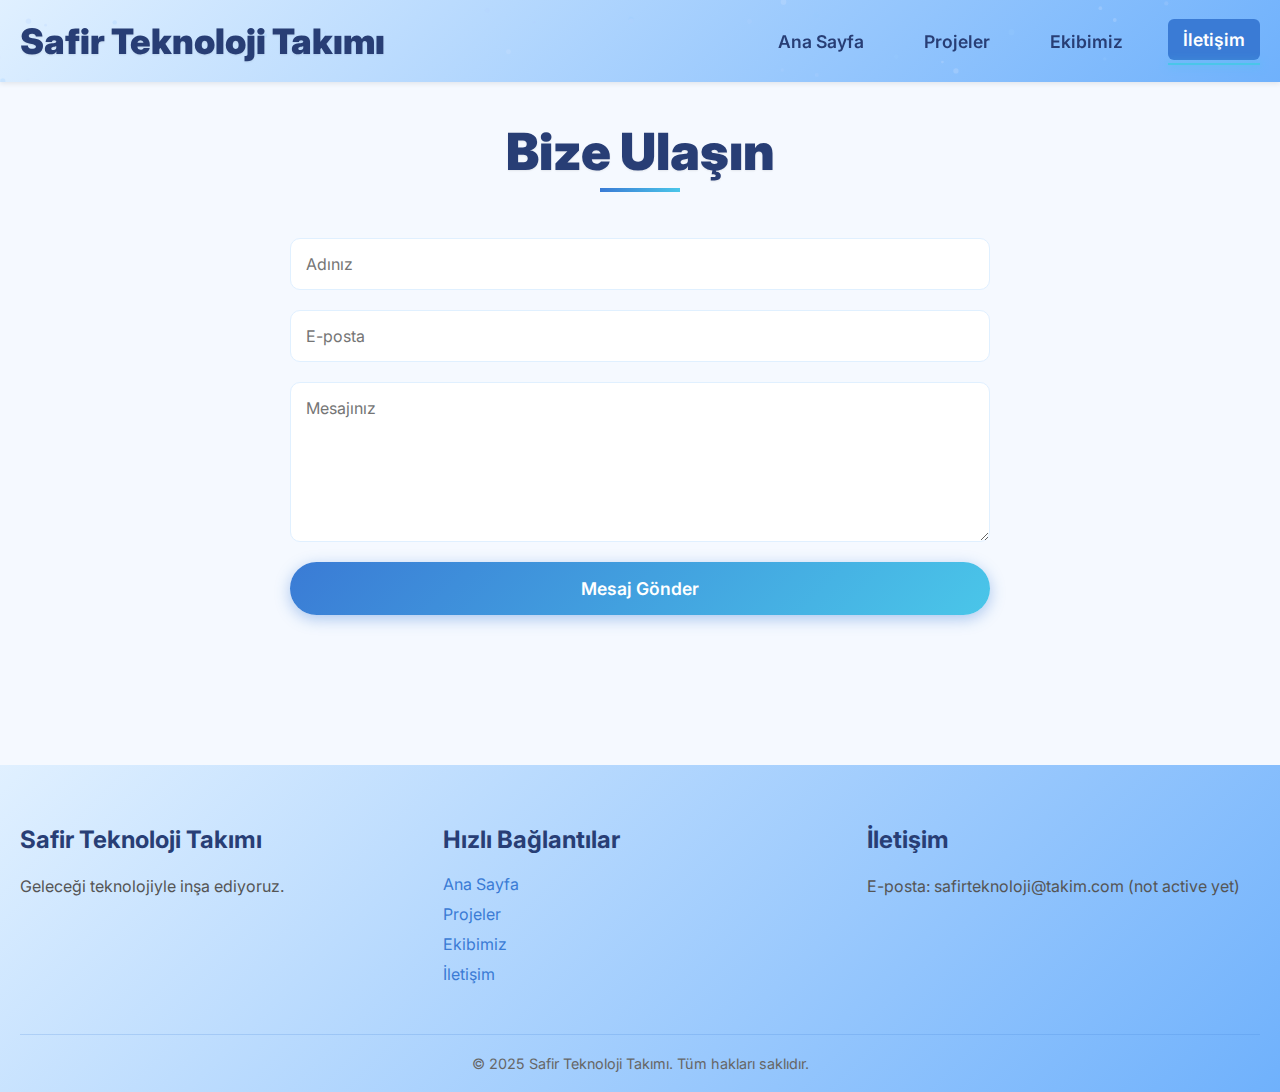
<file: safir-teknoloji-takimi/assets/html/contact.html>
<!DOCTYPE html>
<html lang="tr">
<head>
    <meta charset="UTF-8">
    <meta name="viewport" content="width=device-width, initial-scale=1.0">
    <meta name="description" content="Ar-Ge İnovasyon ile iletişime geçin. Sorularınız ve işbirliği talepleriniz için formumuzu doldurun.">
    <meta name="keywords" content="iletişim, Ar-Ge, inovasyon, teknoloji">
    <meta property="og:title" content="İletişim - Ar-Ge İnovasyon">
    <meta property="og:description" content="Bize ulaşın ve geleceği birlikte şekillendirelim.">
    <meta property="og:image" content="https://via.placeholder.com/1200x630">
    <title>İletişim - Safir Teknoloji Takımı</title>
    <link rel="stylesheet" href="../css/style.css">
    <link href="https://fonts.googleapis.com/css2?family=Inter:wght@300;400;600;700;900&display=swap" rel="stylesheet">
</head>
<body>
    <header>
        <nav class="navbar">
            <div class="logo">Safir Teknoloji Takımı</div>
            <canvas id="nav-particles"></canvas>
            <ul class="nav-links">
                <li><a href="../../index.html" aria-label="Ana Sayfa">Ana Sayfa</a></li>
                <li><a href="projects.html" aria-label="Projeler">Projeler</a></li>
                <li><a href="team.html" aria-label="Ekibimiz">Ekibimiz</a></li>
                <li><a href="contact.html" aria-label="İletişim">İletişim</a></li>
            </ul>
            <div class="menu-toggle" aria-label="Menüyü aç/kapat">☰</div>
        </nav>
    </header>

    <section class="contact">
        <h2>Bize Ulaşın</h2>
        <form id="contact-form" aria-label="İletişim formu">
            <input type="text" placeholder="Adınız" required aria-label="Adınız">
            <input type="email" placeholder="E-posta" required aria-label="E-posta adresiniz">
            <textarea placeholder="Mesajınız" required aria-label="Mesajınız"></textarea>
            <button type="submit" class="cta-button" aria-label="Mesaj gönder">Mesaj Gönder</button>
            <div class="form-message" id="form-message"></div>
        </form>
    </section>

    <footer>
        <div class="footer-content">
            <div class="footer-section">
                <h3>Safir Teknoloji Takımı</h3>
                <p>Geleceği teknolojiyle inşa ediyoruz.</p>
            </div>
            <div class="footer-section">
                <h3>Hızlı Bağlantılar</h3>
                <ul>
                    <li><a href="../../index.html" aria-label="Ana Sayfa">Ana Sayfa</a></li>
                    <li><a href="projects.html" aria-label="Projeler">Projeler</a></li>
                    <li><a href="team.html" aria-label="Ekibimiz">Ekibimiz</a></li>
                    <li><a href="contact.html" aria-label="İletişim">İletişim</a></li>
                </ul>
            </div>
            <div class="footer-section">
                <h3>İletişim</h3>
                <p>E-posta: safirteknoloji@takim.com (not active yet)</p>
            </div>
        </div>
        <div class="footer-bottom">
            <p>© 2025 Safir Teknoloji Takımı. Tüm hakları saklıdır.</p>
        </div>
    </footer>

    <script src="../script/script.js"></script>
</body>
</html>
</file>
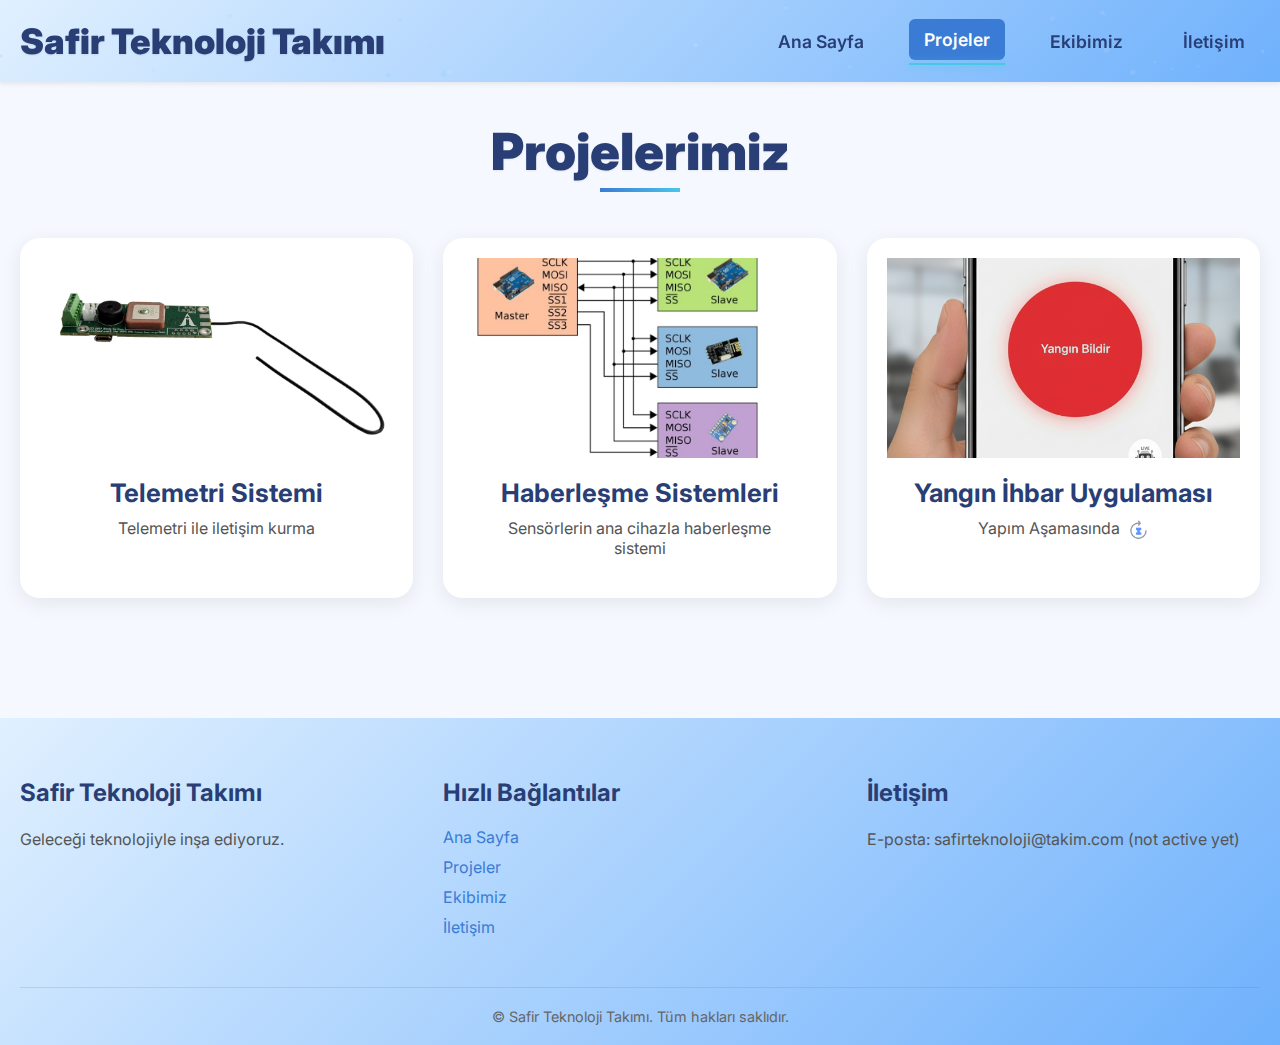
<file: safir-teknoloji-takimi/assets/html/projects.html>
<!DOCTYPE html>
<html lang="tr">
<head>
    <meta charset="UTF-8">
    <meta name="viewport" content="width=device-width, initial-scale=1.0">
    <meta name="description" content="Ar-Ge İnovasyon'un yenilikçi projelerini keşfedin.">
    <meta name="keywords" content="projeler, Ar-Ge, teknoloji, inovasyon">
    <meta property="og:title" content="Projeler - Ar-Ge İnovasyon">
    <meta property="og:description" content="Yapay zeka, sürdürülebilirlik ve akıllı şehir projelerimizle tanışın.">
    <meta property="og:image" content="https://via.placeholder.com/1200x630">
    <title>Projeler - Safir Teknoloji Takımı</title>
    <link rel="stylesheet" href="../css/style.css">
    <link href="https://fonts.googleapis.com/css2?family=Inter:wght@300;400;600;700;900&display=swap" rel="stylesheet">
</head>
<body>
    <header>
        <nav class="navbar">
            <div class="logo">Safir Teknoloji Takımı</div>
            <canvas id="nav-particles"></canvas>
            <ul class="nav-links">
                <li><a href="../../index.html" aria-label="Ana Sayfa">Ana Sayfa</a></li>
                <li><a href="projects.html" aria-label="Projeler">Projeler</a></li>
                <li><a href="team.html" aria-label="Ekibimiz">Ekibimiz</a></li>
                <li><a href="contact.html" aria-label="İletişim">İletişim</a></li>
            </ul>
            <div class="menu-toggle" aria-label="Menüyü aç/kapat">☰</div>
        </nav>
    </header>
    <section class="projects">
        <h2>Projelerimiz</h2>
        <div class="project-grid">
            <a href="../pdf/telemetrium.pdf" target="_blank" class="project-card" role="button" tabindex="0" aria-label="Sürdürülebilir Teknoloji proje detayları">
                <img loading="lazy" src="../img/telemetri.png" alt="Sürdürülebilir Teknoloji">
                <h3>Telemetri Sistemi</h3>
                <p>Telemetri ile iletişim kurma</p>
            </a>
            <a href="../pdf/haberlesme.pdf" target="_blank" class="project-card" role="button" tabindex="0" aria-label="Akıllı Şehir Çözümleri proje detayları">
                <img loading="lazy" src="../img/haberlesme.PNG" alt="Akıllı Şehir Çözümleri">
                <h3>Haberleşme Sistemleri</h3>
                <p>Sensörlerin ana cihazla haberleşme sistemi</p>
            </a>
            <a href="yangin-ihbar.html" class="project-card" role="button" tabindex="0" aria-label="Yangın İhbar Uygulaması proje detayları">
                <img loading="lazy" src="../img/yanginihbar.png" alt="Yangın İhbar Uygulaması">
                <h3>Yangın İhbar Uygulaması</h3>
                <p>
                    Yapım Aşamasında 
                    <img src="../ico/processing.png" alt="Yapım Aşamasında" style="width:20px; height:20px; vertical-align:middle; margin-left:5px;">
                </p>
            </a>
        </div>
    </section>

    <footer>
        <div class="footer-content">
            <div class="footer-section">
                <h3>Safir Teknoloji Takımı</h3>
                <p>Geleceği teknolojiyle inşa ediyoruz.</p>
            </div>
            <div class="footer-section">
                <h3>Hızlı Bağlantılar</h3>
                <ul>
                    <li><a href="../../index.html" aria-label="Ana Sayfa">Ana Sayfa</a></li>
                    <li><a href="projects.html" aria-label="Projeler">Projeler</a></li>
                    <li><a href="team.html" aria-label="Ekibimiz">Ekibimiz</a></li>
                    <li><a href="contact.html" aria-label="İletişim">İletişim</a></li>
                </ul>
            </div>
            <div class="footer-section">
                <h3>İletişim</h3>
                <p>E-posta: safirteknoloji@takim.com (not active yet)</p>
            </div>
        </div>
        <div class="footer-bottom">
            <p>© Safir Teknoloji Takımı. Tüm hakları saklıdır.</p>
        </div>
    </footer>

    <script src="../script/script.js"></script>
</body>
</html>
</file>
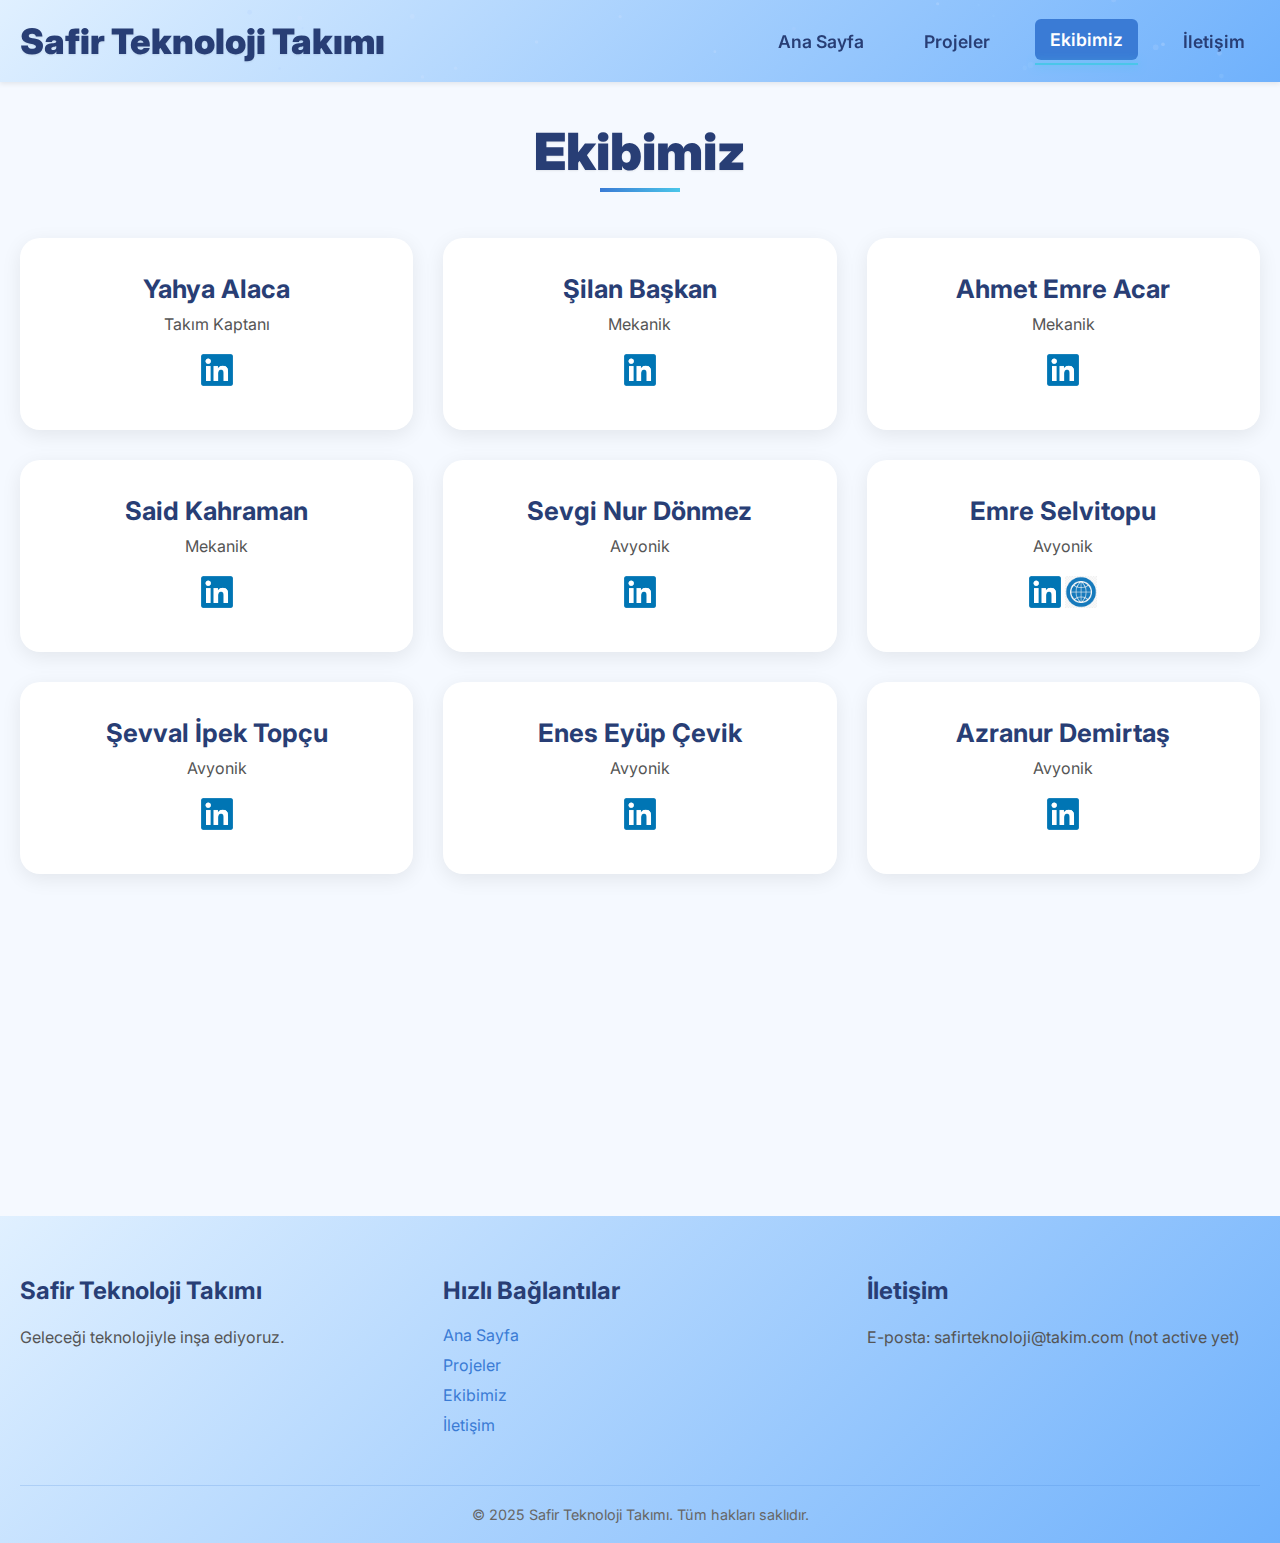
<file: safir-teknoloji-takimi/assets/html/team.html>
<!DOCTYPE html>
<html lang="tr">
<head>
    <meta charset="UTF-8">
    <meta name="viewport" content="width=device-width, initial-scale=1.0">
    <meta name="description" content="Ar-Ge İnovasyon'un uzman ekibiyle tanışın.">
    <meta name="keywords" content="ekip, Ar-Ge, teknoloji, uzmanlar">
    <meta property="og:title" content="Ekibimiz - Ar-Ge İnovasyon">
    <meta property="og:description" content="İnovasyonun arkasındaki uzman ekibimizi keşfedin.">
    <meta property="og:image" content="https://via.placeholder.com/1200x630">
    <title>Ekibimiz - Safir Teknoloji Takımı</title>
    <link rel="stylesheet" href="../css/style.css">
    <link href="https://fonts.googleapis.com/css2?family=Inter:wght@300;400;600;700;900&display=swap" rel="stylesheet">
</head>
<body>
    <header>
        <nav class="navbar">
            <div class="logo">Safir Teknoloji Takımı</div>
            <canvas id="nav-particles"></canvas>
            <ul class="nav-links">
                <li><a href="../../index.html" aria-label="Ana Sayfa">Ana Sayfa</a></li>
                <li><a href="projects.html" aria-label="Projeler">Projeler</a></li>
                <li><a href="team.html" aria-label="Ekibimiz">Ekibimiz</a></li>
                <li><a href="contact.html" aria-label="İletişim">İletişim</a></li>
            </ul>
            <div class="menu-toggle" aria-label="Menüyü aç/kapat">☰</div>
        </nav>
    </header>

    <section class="team">
        <h2>Ekibimiz</h2>
        <div class="team-grid">
            <div class="team-card" role="button" tabindex="0" aria-label="Ayşe Yılmaz, AI Uzmanı">
                <h3>Yahya Alaca</h3>
                <p>Takım Kaptanı</p>
                <div class="social-links">
                    <a href="https://www.linkedin.com/in/yahya-alaca-2a6474352/" target="_blank" rel="noopener noreferrer" class="linkedin-icon" aria-label="Yahya Alaca LinkedIn profili">
                        <img src="../img/linkedln.png" alt="LinkedIn İkonu">
                    </a>
                </div>
            </div>
            <div class="team-card" role="button" tabindex="0" aria-label="Mehmet Kaya, Enerji Mühendisi">
                <h3>Şilan Başkan</h3>
                <p>Mekanik</p>
                <div class="social-links">
                    <a href="https://www.linkedin.com/in/%C5%9Filan-ba%C5%9Fkan/" target="_blank" rel="noopener noreferrer" class="linkedin-icon" aria-label="Şilan Başkan LinkedIn profili">
                        <img src="../img/linkedln.png" alt="LinkedIn İkonu">
                    </a>
                </div>
            </div>
            <div class="team-card" role="button" tabindex="0" aria-label="Elif Demir, Proje Yöneticisi">
                <h3>Ahmet Emre Acar</h3>
                <p>Mekanik</p>
                <div class="social-links">
                    <a href="https://www.linkedin.com/in/ahmet-emre-acar-ab73962b7/" target="_blank" rel="noopener noreferrer" class="linkedin-icon" aria-label="Ahmet Emre Acar LinkedIn profili">
                        <img src="../img/linkedln.png" alt="LinkedIn İkonu">
                    </a>
                </div>
            </div>
            <div class="team-card" role="button" tabindex="0" aria-label="Can Aydın, Veri Bilimci">
                <h3>Said Kahraman</h3>
                <p>Mekanik</p>
                <div class="social-links">
                    <a href="https://www.linkedin.com/in/said-kahraman-54176425a/" target="_blank" rel="noopener noreferrer" class="linkedin-icon" aria-label="Said Kahraman LinkedIn profili">
                        <img src="../img/linkedln.png" alt="LinkedIn İkonu">
                    </a>
                </div>
            </div>
            <div class="team-card" role="button" tabindex="0" aria-label="Can Aydın, Veri Bilimci">
                <h3>Sevgi Nur Dönmez</h3>
                <p>Avyonik</p>
                <div class="social-links">
                    <a href="https://www.linkedin.com/in/sevgi-nur-d%C3%B6nmez-63a289352/" target="_blank" rel="noopener noreferrer" class="linkedin-icon" aria-label="Sevgi Nur Dönmez LinkedIn profili">
                        <img src="../img/linkedln.png" alt="LinkedIn İkonu">
                    </a>
                </div>
            </div>
            <div class="team-card" role="button" tabindex="0" aria-label="Can Aydın, Veri Bilimci">
                <h3>Emre Selvitopu</h3>
                <p>Avyonik</p>
                <div class="social-links">
                    <a href="https://www.linkedin.com/in/emre-selvitopu-a21971357/" target="_blank" rel="noopener noreferrer" class="linkedin-icon" aria-label="Emre Selvitopu LinkedIn profili">
                        <img src="../img/linkedln.png" alt="LinkedIn İkonu">
                    </a>
                    &nbsp;
                     <a href="https://atlascomputerscience.com/portfolio.html" target="_blank" rel="noopener noreferrer" class="linkedin-icon" aria-label="Emre Selvitopu Portfolyo">
                        <img src="../img/web.png" alt="LinkedIn İkonu">
                        </a>
                </div>
            </div>
            <div class="team-card" role="button" tabindex="0" aria-label="Can Aydın, Veri Bilimci">
                <h3>Şevval İpek Topçu</h3>
                <p>Avyonik</p>
                <div class="social-links">
                    <a href="https://www.linkedin.com/in/%C5%9Fevval-ipek-top%C3%A7u-9843692a8/" target="_blank" rel="noopener noreferrer" class="linkedin-icon" aria-label="Şevval ipek Topçu LinkedIn profili">
                        <img src="../img/linkedln.png" alt="LinkedIn İkonu">
                    </a>
                </div>
            </div>
            <div class="team-card" role="button" tabindex="0" aria-label="Can Aydın, Veri Bilimci">
                <h3>Enes Eyüp Çevik</h3>
                <p>Avyonik</p>
                <div class="social-links">
                    <a href="https://www.linkedin.com/in/enes-ey%C3%BCb-%C3%A7evik-4b904b334/" target="_blank" rel="noopener noreferrer" class="linkedin-icon" aria-label="Enes Eyüp Çevik LinkedIn profili">
                        <img src="../img/linkedln.png" alt="LinkedIn İkonu">
                    </a>
                </div>
            </div>
            <div class="team-card" role="button" tabindex="0" aria-label="Can Aydın, Veri Bilimci">
                <h3>Azranur Demirtaş</h3>
                <p>Avyonik</p>
                <div class="social-links">
                    <a href="https://www.linkedin.com/in/azranur-demirta%C5%9F-57528a352/" target="_blank" rel="noopener noreferrer" class="linkedin-icon" aria-label="Azranur Demirtaş LinkedIn profili">
                        <img src="../img/linkedln.png" alt="LinkedIn İkonu">
                    </a>
                </div>
            </div>
            <div class="team-card" role="button" tabindex="0" aria-label="Can Aydın, Veri Bilimci">
                <h3>Seher</h3>
                <p>Üye</p>
                <div class="social-links">
                    <a href="https://www.linkedin.com/" target="_blank" rel="noopener noreferrer" class="linkedin-icon" aria-label="Seher LinkedIn profili">
                        <img src="../img/linkedln.png" alt="LinkedIn İkonu">
                    </a>
                </div>
            </div>
        </div>
    </section>

    <footer>
        <div class="footer-content">
            <div class="footer-section">
                <h3>Safir Teknoloji Takımı</h3>
                <p>Geleceği teknolojiyle inşa ediyoruz.</p>
            </div>
            <div class="footer-section">
                <h3>Hızlı Bağlantılar</h3>
                <ul>
                    <li><a href="../../index.html" aria-label="Ana Sayfa">Ana Sayfa</a></li>
                    <li><a href="projects.html" aria-label="Projeler">Projeler</a></li>
                    <li><a href="team.html" aria-label="Ekibimiz">Ekibimiz</a></li>
                    <li><a href="contact.html" aria-label="İletişim">İletişim</a></li>
                </ul>
            </div>
            <div class="footer-section">
                <h3>İletişim</h3>
                <p>E-posta: safirteknoloji@takim.com (not active yet)</p>
            </div>
        </div>
        <div class="footer-bottom">
            <p>© 2025 Safir Teknoloji Takımı. Tüm hakları saklıdır.</p>
        </div>
    </footer>

    <script src="../script/script.js"></script>
</body>
</html>
</file>
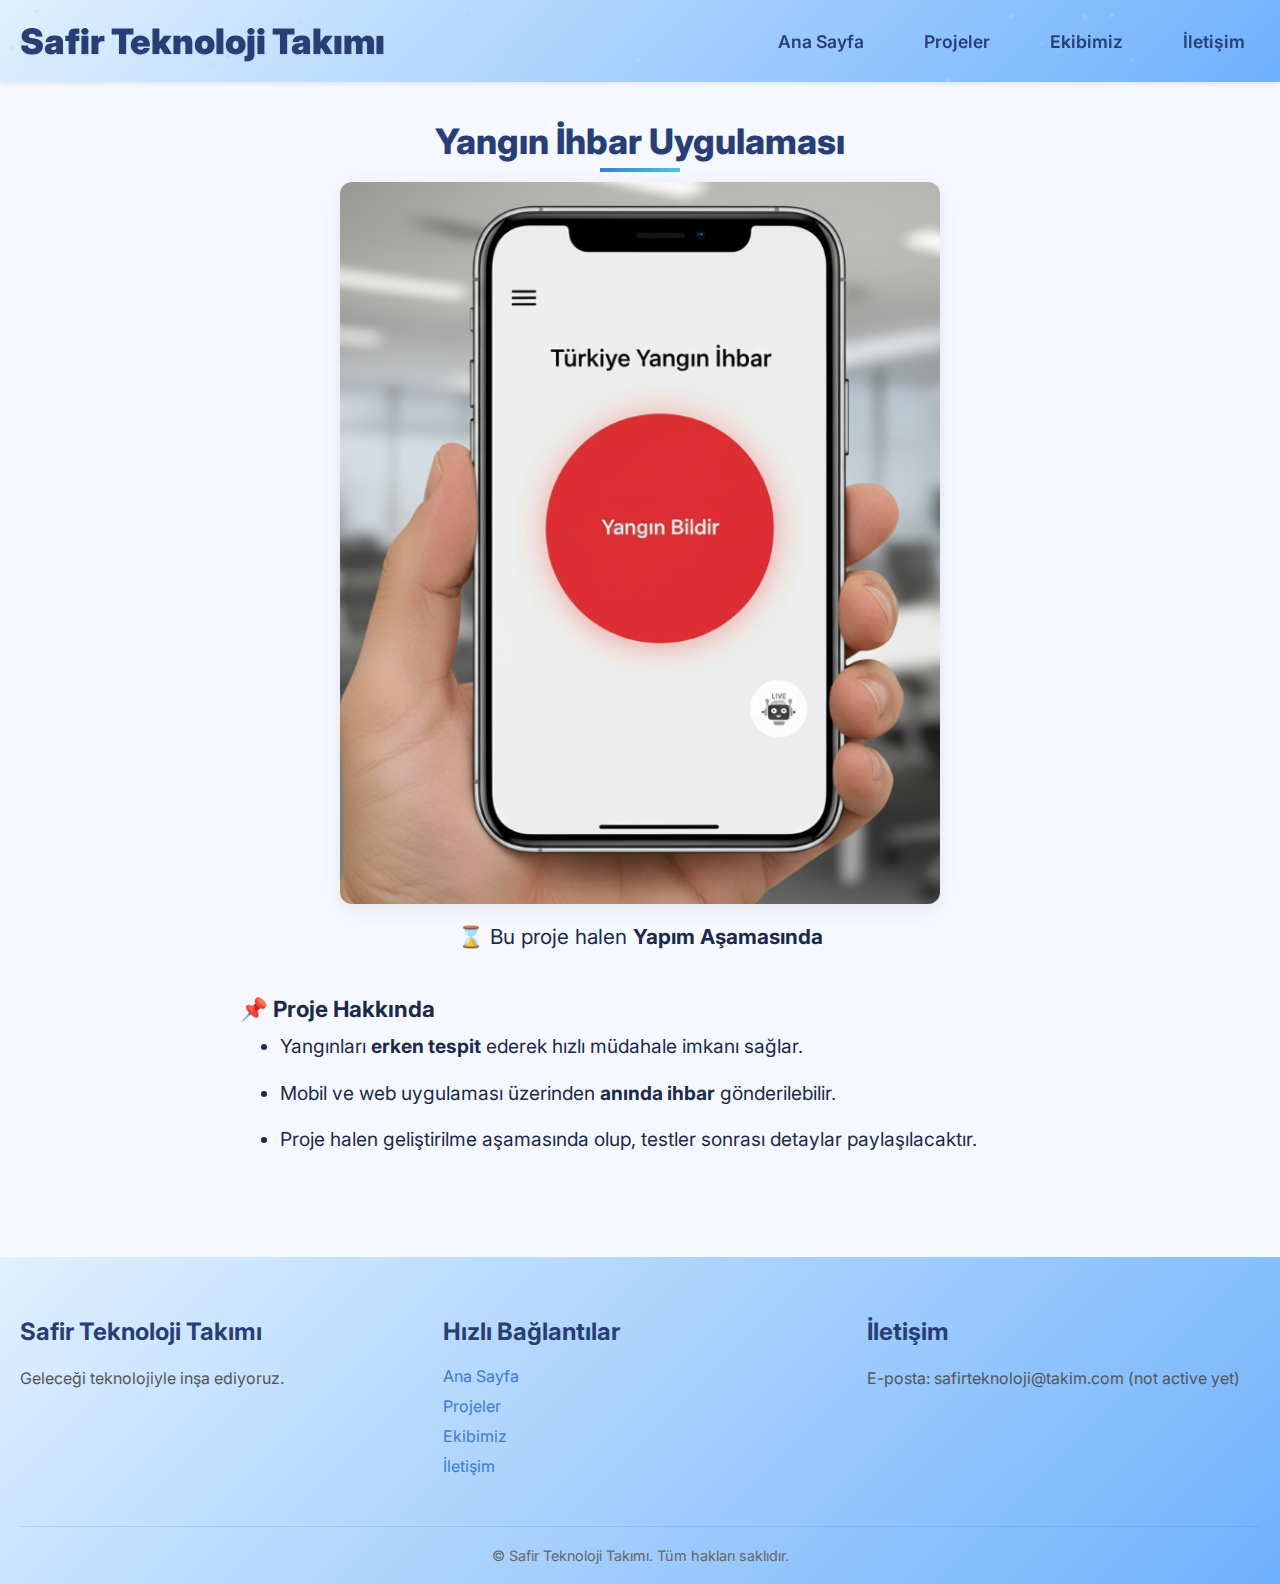
<file: safir-teknoloji-takimi/assets/html/yangin-ihbar.html>
<!DOCTYPE html>
<html lang="tr">
<head>
    <meta charset="UTF-8">
    <meta name="viewport" content="width=device-width, initial-scale=1.0">
    <meta name="description" content="Yangın İhbar Uygulaması - Safir Teknoloji Takımı">
    <meta name="keywords" content="yangın, ihbar, güvenlik, teknoloji">
    <meta property="og:title" content="Yangın İhbar Uygulaması - Safir Teknoloji Takımı">
    <meta property="og:description" content="Yangınlara karşı erken uyarı ve güvenli ihbar sistemi.">
    <meta property="og:image" content="../img/yanginihbar.png">
    <title>Yangın İhbar Uygulaması - Safir Teknoloji Takımı</title>
    <link rel="stylesheet" href="../css/style.css">
    <link href="https://fonts.googleapis.com/css2?family=Inter:wght@300;400;600;700;900&display=swap" rel="stylesheet">
</head>
<body>
    <header>
        <nav class="navbar">
            <div class="logo">Safir Teknoloji Takımı</div>
            <canvas id="nav-particles"></canvas>
            <ul class="nav-links">
                <li><a href="../../index.html" aria-label="Ana Sayfa">Ana Sayfa</a></li>
                <li><a href="projects.html" aria-label="Projeler">Projeler</a></li>
                <li><a href="team.html" aria-label="Ekibimiz">Ekibimiz</a></li>
                <li><a href="contact.html" aria-label="İletişim">İletişim</a></li>
            </ul>
            <div class="menu-toggle" aria-label="Menüyü aç/kapat">☰</div>
        </nav>
    </header>

    <section class="project-detail">
        <h2>Yangın İhbar Uygulaması</h2>
        <img src="../img/yanginihbar.png" alt="Yangın İhbar Uygulaması">
        <p class="status">
           ⌛️ Bu proje halen <strong>Yapım Aşamasında</strong> 
        </p>

        <div class="features">
            <h3>📌 Proje Hakkında</h3>
            <ul>
                <li>Yangınları <strong>erken tespit</strong> ederek hızlı müdahale imkanı sağlar.</li>
                <li>Mobil ve web uygulaması üzerinden <strong>anında ihbar</strong> gönderilebilir.</li>
                <li>Proje halen geliştirilme aşamasında olup, testler sonrası detaylar paylaşılacaktır.</li>
            </ul>
        </div>
    </section>

    <footer>
        <div class="footer-content">
            <div class="footer-section">
                <h3>Safir Teknoloji Takımı</h3>
                <p>Geleceği teknolojiyle inşa ediyoruz.</p>
            </div>
            <div class="footer-section">
                <h3>Hızlı Bağlantılar</h3>
                <ul>
                    <li><a href="../../index.html" aria-label="Ana Sayfa">Ana Sayfa</a></li>
                    <li><a href="projects.html" aria-label="Projeler">Projeler</a></li>
                    <li><a href="team.html" aria-label="Ekibimiz">Ekibimiz</a></li>
                    <li><a href="contact.html" aria-label="İletişim">İletişim</a></li>
                </ul>
            </div>
            <div class="footer-section">
                <h3>İletişim</h3>
                <p>E-posta: safirteknoloji@takim.com (not active yet)</p>
            </div>
        </div>
        <div class="footer-bottom">
            <p>© Safir Teknoloji Takımı. Tüm hakları saklıdır.</p>
        </div>
    </footer>

    <script src="../script/script.js"></script>
</body>
</html>
</file>
<file: assets/css/style.css>
* {
  margin: 0;
  padding: 0;
  box-sizing: border-box;
  font-family: 'Inter', sans-serif;
}

:root {
  --primary-bg: #f5f9ff;        /* Çok açık safir beyaz */
  --secondary-bg: #e0f0ff;      /* Açık buz mavisi */
  --primary-text: #1b2a49;      /* Lacivert – güçlü kontrast */

  --accent-blue: #3a7bd5;       /* Safir mavi (ana renk) */
  --accent-blue-light: #6fb1fc; /* Açık safir */
  --accent-cyan: #4ac6e9;       /* Turkuaz vurgusu */
  --accent-indigo: #283e75;     /* Derin safir-lacivert */

  --neutral-shadow: rgba(0, 0, 0, 0.08); /* Hafif gölge */
}

body {
  color: var(--primary-text);
  background: var(--primary-bg);
  overflow-x: hidden;
}

/* HEADER */
header {
  background: linear-gradient(135deg, var(--secondary-bg) 0%, var(--accent-blue-light) 100%);
  position: fixed;
  width: 100%;
  top: 0;
  z-index: 1000;
  box-shadow: 0 2px 5px var(--neutral-shadow);
  transition: background 0.3s, opacity 0.3s;
}

header.scrolled {
  background: rgba(224, 240, 255, 0.9);
  backdrop-filter: blur(10px);
  opacity: 0.95;
}

.navbar {
  display: flex;
  justify-content: space-between;
  align-items: center;
  max-width: 1300px;
  margin: 0 auto;
  padding: 20px;
  position: relative;
}

#nav-particles {
  position: absolute;
  top: 0;
  left: 0;
  width: 100%;
  height: 100%;
  z-index: -1;
  opacity: 0.25;
}

.logo {
  font-size: 2.2rem;
  font-weight: 900;
  color: var(--accent-indigo);
  text-shadow: 0 1px 2px var(--neutral-shadow);
}

/* NAVIGATION */
.nav-links {
  list-style: none;
  display: flex;
  gap: 30px;
  position: relative;
}

.nav-links li {
  position: relative;
}

.nav-links a {
  color: var(--accent-indigo);
  text-decoration: none;
  font-size: 1.1rem;
  font-weight: 600;
  padding: 10px 15px;
  border-radius: 6px;
  transition: background 0.3s, color 0.3s, transform 0.3s;
  display: flex;
  align-items: center;
  gap: 5px;
  position: relative;
}

.nav-links a::after {
  content: '';
  position: absolute;
  bottom: -5px;
  left: 50%;
  width: 0;
  height: 2px;
  background: var(--accent-cyan);
  box-shadow: 0 0 10px var(--accent-cyan);
  transition: width 0.3s, left 0.3s;
}

.nav-links a:hover,
.nav-links a.active {
  background: var(--accent-blue);
  color: #fff;
  transform: translateY(-2px);
  animation: pulse-nav 0.5s ease;
}

.nav-links a:hover::after,
.nav-links a.active::after {
  width: 100%;
  left: 0;
}

@keyframes pulse-nav {
  0%, 100% { transform: translateY(-2px); }
  50% { transform: translateY(-4px); }
}

.menu-toggle {
  display: none;
  font-size: 2rem;
  color: var(--accent-indigo);
  cursor: pointer;
}

/* HERO */
.hero {
  min-height: 100vh;
  position: relative;
  display: flex;
  justify-content: center;
  align-items: center;
  text-align: center;
  padding: 20px;
  overflow: hidden;
  background: linear-gradient(rgba(58, 123, 213, 0.35), rgba(27, 42, 73, 0.35));
}

#stars {
  position: absolute;
  top: 0;
  left: 0;
  width: 100%;
  height: 100%;
  z-index: -1;
  background: radial-gradient(circle, rgba(74, 198, 233, 0.2) 0%, transparent 70%);
}

.hero-content {
  transform: translateY(50px);
  opacity: 0;
  animation: slideIn 1.2s ease forwards;
  z-index: 1;
}

@keyframes slideIn {
  to {
      transform: translateY(0);
      opacity: 1;
  }
}

.hero h1 {
  font-size: 4.5rem;
  font-weight: 900;
  color: #fff;
  text-shadow: 0 4px 10px rgba(0, 0, 0, 0.5);
  margin-bottom: 1.5rem;
  animation: pulse 2.5s infinite;
}

@keyframes pulse {
  0%, 100% { transform: scale(1); }
  50% { transform: scale(1.03); }
}

.hero p {
  font-size: 1.5rem;
  color: var(--secondary-bg);
  max-width: 700px;
  margin: 0 auto 2.5rem;
  line-height: 1.6;
}

/* CTA BUTTON */
.cta-button {
  background: linear-gradient(135deg, var(--accent-blue) 0%, var(--accent-cyan) 100%);
  color: #fff;
  padding: 16px 40px;
  text-decoration: none;
  border-radius: 50px;
  font-weight: 600;
  font-size: 1.1rem;
  transition: transform 0.3s, box-shadow 0.3s;
  position: relative;
  overflow: hidden;
  box-shadow: 0 4px 15px rgba(58, 123, 213, 0.4);
}

.cta-button::before {
  content: '';
  position: absolute;
  top: 50%;
  left: 50%;
  width: 0;
  height: 0;
  background: rgba(255, 255, 255, 0.3);
  border-radius: 50%;
  transform: translate(-50%, -50%);
  transition: width 0.6s, height 0.6s;
}

.cta-button:hover::before {
  width: 300px;
  height: 300px;
}

.cta-button:hover {
  transform: translateY(-5px);
  box-shadow: 0 8px 20px rgba(74, 198, 233, 0.6);
}

/* SECTIONS */
.mission, .projects, .team, .contact {
  padding: 120px 20px;
  max-width: 1300px;
  margin: 0 auto;
}

h2 {
  text-align: center;
  font-size: 3.2rem;
  font-weight: 900;
  color: var(--accent-indigo);
  margin-bottom: 3.5rem;
  position: relative;
  text-shadow: 0 1px 2px var(--neutral-shadow);
}

h2::after {
  content: '';
  width: 80px;
  height: 4px;
  background: linear-gradient(90deg, var(--accent-blue), var(--accent-cyan));
  position: absolute;
  bottom: -10px;
  left: 50%;
  transform: translateX(-50%);
}

/* MISSION */
.mission-content {
  display: flex;
  gap: 30px;
  justify-content: center;
  flex-wrap: wrap;
}

.mission-card {
  background: #fff;
  border-radius: 15px;
  padding: 30px;
  max-width: 500px;
  box-shadow: 0 5px 20px var(--neutral-shadow);
  transition: transform 0.3s, box-shadow 0.3s;
  text-align: center;
}

.mission-card:hover {
  transform: translateY(-10px);
  box-shadow: 0 10px 25px rgba(58, 123, 213, 0.25);
}

.mission-card h3 {
  font-size: 1.8rem;
  font-weight: 700;
  color: var(--accent-indigo);
  margin-bottom: 15px;
}

.mission-card p {
  font-size: 1.1rem;
  color: #555;
}

/* PROJECTS & TEAM */
.project-grid, .team-grid {
  display: grid;
  grid-template-columns: repeat(auto-fit, minmax(300px, 1fr));
  gap: 30px;
}

.project-card, .team-card {
  background: #fff;
  border-radius: 20px;
  overflow: hidden;
  box-shadow: 0 5px 20px var(--neutral-shadow);
  transition: transform 0.3s, box-shadow 0.3s;
  text-align: center;
  cursor: default;
  position: relative;
  padding: 20px;
}

.project-card:hover, .team-card:hover {
  transform: translateY(-10px);
  box-shadow: 0 10px 25px rgba(106, 177, 252, 0.3);
}

.project-card::before, .team-card::before {
  content: '';
  position: absolute;
  top: 0;
  left: 0;
  width: 100%;
  height: 100%;
  background: linear-gradient(135deg, rgba(74, 198, 233, 0.15), transparent);
  opacity: 0;
  transition: opacity 0.3s;
  pointer-events: none;
}

.project-card:hover::before, .team-card:hover::before {
  opacity: 1;
}

.project-card:active, .team-card:active {
  transform: scale(0.98);
}

.project-card {
  text-decoration: none;
  color: inherit;
}

.project-card img {
  width: 100%;
  height: 200px;
  object-fit: cover;
}

.project-card h3, .team-card h3 {
  font-size: 1.6rem;
  font-weight: 700;
  margin: 15px 0 10px;
  color: var(--accent-indigo);
}

.project-card p, .team-card p {
  font-size: 1rem;
  color: #555;
  padding: 0 20px 20px;
}

.team-card .social-links {
  margin-bottom: 20px;
  display: flex;
  justify-content: center;
  pointer-events: auto;
  z-index: 10;
}

.linkedin-icon {
  display: inline-block;
  pointer-events: auto;
  z-index: 10;
}

.linkedin-icon img {
  width: 32px;
  height: 32px;
  transition: transform 0.3s;
}

.linkedin-icon:hover img {
  transform: scale(1.1);
}

/* CONTACT */
.contact form {
  max-width: 700px;
  margin: 0 auto;
  display: flex;
  flex-direction: column;
  gap: 20px;
}

.contact input, .contact textarea {
  padding: 15px;
  border: 1px solid var(--secondary-bg);
  border-radius: 10px;
  font-size: 1rem;
  background: #fff;
  transition: border-color 0.3s, box-shadow 0.3s;
}

.contact input:focus, .contact textarea:focus {
  border-color: var(--accent-blue);
  box-shadow: 0 0 8px rgba(106, 177, 252, 0.3);
  outline: none;
}

.contact textarea {
  resize: vertical;
  min-height: 160px;
}

.contact button {
  border: none;
}

.form-message {
  text-align: center;
  font-size: 1rem;
  margin-top: 10px;
  opacity: 0;
  transition: opacity 0.3s;
}

.form-message.success {
  color: #28a745;
  opacity: 1;
}

.form-message.error {
  color: #dc3545;
  opacity: 1;
}

/* FOOTER */
footer {
  background: linear-gradient(135deg, var(--secondary-bg) 0%, var(--accent-blue-light) 100%);
  color: var(--accent-indigo);
  padding: 60px 20px 20px;
}

.footer-content {
  display: grid;
  grid-template-columns: repeat(auto-fit, minmax(200px, 1fr));
  gap: 30px;
  max-width: 1300px;
  margin: 0 auto 40px;
}

.footer-section h3 {
  font-size: 1.5rem;
  font-weight: 700;
  margin-bottom: 20px;
  color: var(--accent-indigo);
}

.footer-section p {
  font-size: 1rem;
  color: #555;
  line-height: 1.6;
}

.footer-section ul {
  list-style: none;
}

.footer-section ul li {
  margin-bottom: 10px;
}

.footer-section ul a {
  color: var(--accent-blue);
  text-decoration: none;
  font-size: 1rem;
  transition: color 0.3s;
}

.footer-section ul a:hover {
  color: var(--accent-cyan);
}

.footer-bottom {
  text-align: center;
  padding-top: 20px;
  border-top: 1px solid rgba(58, 123, 213, 0.2);
}

.footer-bottom p {
  font-size: 0.9rem;
  color: #666;
}

/* RESPONSIVE */
@media (max-width: 768px) {
  .hero h1 {
      font-size: 3rem;
  }

  .hero p {
      font-size: 1.2rem;
  }

  .nav-links {
      display: none;
      flex-direction: column;
      position: absolute;
      top: 70px;
      left: 0;
      width: 100%;
      background: var(--secondary-bg);
      padding: 20px;
      text-align: center;
      transform: translateY(-20px);
      opacity: 0;
      transition: transform 0.3s, opacity 0.3s;
  }

  .nav-links.active {
      display: flex;
      transform: translateY(0);
      opacity: 1;
  }

  .nav-links.active li {
      transform: translateX(0);
      opacity: 1;
      transition: transform 0.3s, opacity 0.3s;
  }

  .nav-links li {
      transform: translateX(-20px);
      opacity: 0;
  }

  .nav-links li:nth-child(1) { transition-delay: 0.1s; }
  .nav-links li:nth-child(2) { transition-delay: 0.2s; }
  .nav-links li:nth-child(3) { transition-delay: 0.3s; }
  .nav-links li:nth-child(4) { transition-delay: 0.4s; }

  .menu-toggle {
      display: block;
  }

  .mission-content {
      flex-direction: column;
      align-items: center;
  }

  .footer-content {
      grid-template-columns: 1fr;
      text-align: center;
  }
}
/* YANGIN İHBAR SAYFASI */
.project-detail {
  max-width: 900px;
  margin: 100px auto 40px auto; /* üst boşluk nav bar için */
  text-align: center;
  padding: 20px;
}

.project-detail h2 {
  font-size: 2.2em;
  margin-bottom: 20px;
  font-weight: 800;
  color: var(--accent-indigo);
}

.project-detail img {
  max-width: 600px;
  width: 100%;
  height: auto;
  border-radius: 12px;
  margin: 20px auto;
  display: block;
  box-shadow: 0 5px 20px var(--neutral-shadow);
}

.status {
  font-size: 1.3em;
  margin-top: 15px;
}

.status img {
  width: 28px;
  height: 28px;
  vertical-align: middle;
  margin-left: 8px;
}

.features {
  text-align: left;
  margin: 40px auto;
  font-size: 1.2em;
  line-height: 1.8;
  max-width: 800px;
}

.features ul {
  list-style: disc;
  padding-left: 40px;
}

.features li {
  margin-bottom: 12px;
}

/* ALT BAŞLIK (Yeşil & Parlak) */
.tagline {
  margin-top: 12px;
  font-size: 1.15rem;
  line-height: 1.4;
  font-weight: 500;
  color: #e9f0ea;
}

.tagline .green {
  color: #29a745;  /* canlı yeşil */
  font-weight: 700;
}

.tagline .shimmer {
  display: inline-block;
  font-weight: 700;
  position: relative;
  animation: shimmerPulse 1.6s ease-in-out infinite;
}

@keyframes shimmerPulse {
  0% {
    opacity: 0.65;
    text-shadow: none;
  }
  50% {
    opacity: 1;
    text-shadow: 0 0 18px rgba(255,255,255,0.95), 0 0 30px rgba(255,255,255,0.6);
  }
  100% {
    opacity: 0.65;
    text-shadow: none;
  }
}

@media (prefers-reduced-motion: reduce) {
  .tagline .shimmer {
    animation: none;
    opacity: 1;
    text-shadow: none;
  }
}
        .preview-prompt {
            display: none;
            margin-top: 20px;
            background-color: #e0ffe0;
            padding: 20px;
            border: 2px solid #a3d9a5;
            border-radius: 10px;
            text-align: center;
        }

        .preview-prompt p {
            font-size: 1.2rem;
            margin-bottom: 10px;
            color: #2a4d2e;
        }

        .preview-buttons {
            font-size: 2rem;
            cursor: pointer;
        }

        .preview-buttons span {
            margin: 0 20px;
        }

        .hidden {
            display: none;
        }
</file>
<file: safir-teknoloji-takimi/assets/css/style.css>
/* 💎 Safir Tema (Mavi Tonları) */
* {
  margin: 0;
  padding: 0;
  box-sizing: border-box;
  font-family: 'Inter', sans-serif;
}

:root {
  --primary-bg: #f5f9ff;        /* Çok açık safir beyaz */
  --secondary-bg: #e0f0ff;      /* Açık buz mavisi */
  --primary-text: #1b2a49;      /* Lacivert – güçlü kontrast */

  --accent-blue: #3a7bd5;       /* Safir mavi (ana renk) */
  --accent-blue-light: #6fb1fc; /* Açık safir */
  --accent-cyan: #4ac6e9;       /* Turkuaz vurgusu */
  --accent-indigo: #283e75;     /* Derin safir-lacivert */

  --neutral-shadow: rgba(0, 0, 0, 0.08); /* Hafif gölge */
}

body {
  color: var(--primary-text);
  background: var(--primary-bg);
  overflow-x: hidden;
}

/* HEADER */
header {
  background: linear-gradient(135deg, var(--secondary-bg) 0%, var(--accent-blue-light) 100%);
  position: fixed;
  width: 100%;
  top: 0;
  z-index: 1000;
  box-shadow: 0 2px 5px var(--neutral-shadow);
  transition: background 0.3s, opacity 0.3s;
}

header.scrolled {
  background: rgba(224, 240, 255, 0.9);
  backdrop-filter: blur(10px);
  opacity: 0.95;
}

.navbar {
  display: flex;
  justify-content: space-between;
  align-items: center;
  max-width: 1300px;
  margin: 0 auto;
  padding: 20px;
  position: relative;
}

#nav-particles {
  position: absolute;
  top: 0;
  left: 0;
  width: 100%;
  height: 100%;
  z-index: -1;
  opacity: 0.25;
}

.logo {
  font-size: 2.2rem;
  font-weight: 900;
  color: var(--accent-indigo);
  text-shadow: 0 1px 2px var(--neutral-shadow);
}

/* NAVIGATION */
.nav-links {
  list-style: none;
  display: flex;
  gap: 30px;
  position: relative;
}

.nav-links li {
  position: relative;
}

.nav-links a {
  color: var(--accent-indigo);
  text-decoration: none;
  font-size: 1.1rem;
  font-weight: 600;
  padding: 10px 15px;
  border-radius: 6px;
  transition: background 0.3s, color 0.3s, transform 0.3s;
  display: flex;
  align-items: center;
  gap: 5px;
  position: relative;
}

.nav-links a::after {
  content: '';
  position: absolute;
  bottom: -5px;
  left: 50%;
  width: 0;
  height: 2px;
  background: var(--accent-cyan);
  box-shadow: 0 0 10px var(--accent-cyan);
  transition: width 0.3s, left 0.3s;
}

.nav-links a:hover,
.nav-links a.active {
  background: var(--accent-blue);
  color: #fff;
  transform: translateY(-2px);
  animation: pulse-nav 0.5s ease;
}

.nav-links a:hover::after,
.nav-links a.active::after {
  width: 100%;
  left: 0;
}

@keyframes pulse-nav {
  0%, 100% { transform: translateY(-2px); }
  50% { transform: translateY(-4px); }
}

.menu-toggle {
  display: none;
  font-size: 2rem;
  color: var(--accent-indigo);
  cursor: pointer;
}

/* HERO */
.hero {
  min-height: 100vh;
  position: relative;
  display: flex;
  justify-content: center;
  align-items: center;
  text-align: center;
  padding: 20px;
  overflow: hidden;
  background: linear-gradient(rgba(58, 123, 213, 0.35), rgba(27, 42, 73, 0.35));
}

#stars {
  position: absolute;
  top: 0;
  left: 0;
  width: 100%;
  height: 100%;
  z-index: -1;
  background: radial-gradient(circle, rgba(74, 198, 233, 0.2) 0%, transparent 70%);
}

.hero-content {
  transform: translateY(50px);
  opacity: 0;
  animation: slideIn 1.2s ease forwards;
  z-index: 1;
}

@keyframes slideIn {
  to {
      transform: translateY(0);
      opacity: 1;
  }
}

.hero h1 {
  font-size: 4.5rem;
  font-weight: 900;
  color: #fff;
  text-shadow: 0 4px 10px rgba(0, 0, 0, 0.5);
  margin-bottom: 1.5rem;
  animation: pulse 2.5s infinite;
}

@keyframes pulse {
  0%, 100% { transform: scale(1); }
  50% { transform: scale(1.03); }
}

.hero p {
  font-size: 1.5rem;
  color: var(--secondary-bg);
  max-width: 700px;
  margin: 0 auto 2.5rem;
  line-height: 1.6;
}

/* CTA BUTTON */
.cta-button {
  background: linear-gradient(135deg, var(--accent-blue) 0%, var(--accent-cyan) 100%);
  color: #fff;
  padding: 16px 40px;
  text-decoration: none;
  border-radius: 50px;
  font-weight: 600;
  font-size: 1.1rem;
  transition: transform 0.3s, box-shadow 0.3s;
  position: relative;
  overflow: hidden;
  box-shadow: 0 4px 15px rgba(58, 123, 213, 0.4);
}

.cta-button::before {
  content: '';
  position: absolute;
  top: 50%;
  left: 50%;
  width: 0;
  height: 0;
  background: rgba(255, 255, 255, 0.3);
  border-radius: 50%;
  transform: translate(-50%, -50%);
  transition: width 0.6s, height 0.6s;
}

.cta-button:hover::before {
  width: 300px;
  height: 300px;
}

.cta-button:hover {
  transform: translateY(-5px);
  box-shadow: 0 8px 20px rgba(74, 198, 233, 0.6);
}

/* SECTIONS */
.mission, .projects, .team, .contact {
  padding: 120px 20px;
  max-width: 1300px;
  margin: 0 auto;
}

h2 {
  text-align: center;
  font-size: 3.2rem;
  font-weight: 900;
  color: var(--accent-indigo);
  margin-bottom: 3.5rem;
  position: relative;
  text-shadow: 0 1px 2px var(--neutral-shadow);
}

h2::after {
  content: '';
  width: 80px;
  height: 4px;
  background: linear-gradient(90deg, var(--accent-blue), var(--accent-cyan));
  position: absolute;
  bottom: -10px;
  left: 50%;
  transform: translateX(-50%);
}

/* MISSION */
.mission-content {
  display: flex;
  gap: 30px;
  justify-content: center;
  flex-wrap: wrap;
}

.mission-card {
  background: #fff;
  border-radius: 15px;
  padding: 30px;
  max-width: 500px;
  box-shadow: 0 5px 20px var(--neutral-shadow);
  transition: transform 0.3s, box-shadow 0.3s;
  text-align: center;
}

.mission-card:hover {
  transform: translateY(-10px);
  box-shadow: 0 10px 25px rgba(58, 123, 213, 0.25);
}

.mission-card h3 {
  font-size: 1.8rem;
  font-weight: 700;
  color: var(--accent-indigo);
  margin-bottom: 15px;
}

.mission-card p {
  font-size: 1.1rem;
  color: #555;
}

/* PROJECTS & TEAM */
.project-grid, .team-grid {
  display: grid;
  grid-template-columns: repeat(auto-fit, minmax(300px, 1fr));
  gap: 30px;
}

.project-card, .team-card {
  background: #fff;
  border-radius: 20px;
  overflow: hidden;
  box-shadow: 0 5px 20px var(--neutral-shadow);
  transition: transform 0.3s, box-shadow 0.3s;
  text-align: center;
  cursor: default;
  position: relative;
  padding: 20px;
}

.project-card:hover, .team-card:hover {
  transform: translateY(-10px);
  box-shadow: 0 10px 25px rgba(106, 177, 252, 0.3);
}

.project-card::before, .team-card::before {
  content: '';
  position: absolute;
  top: 0;
  left: 0;
  width: 100%;
  height: 100%;
  background: linear-gradient(135deg, rgba(74, 198, 233, 0.15), transparent);
  opacity: 0;
  transition: opacity 0.3s;
  pointer-events: none;
}

.project-card:hover::before, .team-card:hover::before {
  opacity: 1;
}

.project-card:active, .team-card:active {
  transform: scale(0.98);
}

.project-card {
  text-decoration: none;
  color: inherit;
}

.project-card img {
  width: 100%;
  height: 200px;
  object-fit: cover;
}

.project-card h3, .team-card h3 {
  font-size: 1.6rem;
  font-weight: 700;
  margin: 15px 0 10px;
  color: var(--accent-indigo);
}

.project-card p, .team-card p {
  font-size: 1rem;
  color: #555;
  padding: 0 20px 20px;
}

.team-card .social-links {
  margin-bottom: 20px;
  display: flex;
  justify-content: center;
  pointer-events: auto;
  z-index: 10;
}

.linkedin-icon {
  display: inline-block;
  pointer-events: auto;
  z-index: 10;
}

.linkedin-icon img {
  width: 32px;
  height: 32px;
  transition: transform 0.3s;
}

.linkedin-icon:hover img {
  transform: scale(1.1);
}

/* CONTACT */
.contact form {
  max-width: 700px;
  margin: 0 auto;
  display: flex;
  flex-direction: column;
  gap: 20px;
}

.contact input, .contact textarea {
  padding: 15px;
  border: 1px solid var(--secondary-bg);
  border-radius: 10px;
  font-size: 1rem;
  background: #fff;
  transition: border-color 0.3s, box-shadow 0.3s;
}

.contact input:focus, .contact textarea:focus {
  border-color: var(--accent-blue);
  box-shadow: 0 0 8px rgba(106, 177, 252, 0.3);
  outline: none;
}

.contact textarea {
  resize: vertical;
  min-height: 160px;
}

.contact button {
  border: none;
}

.form-message {
  text-align: center;
  font-size: 1rem;
  margin-top: 10px;
  opacity: 0;
  transition: opacity 0.3s;
}

.form-message.success {
  color: #28a745;
  opacity: 1;
}

.form-message.error {
  color: #dc3545;
  opacity: 1;
}

/* FOOTER */
footer {
  background: linear-gradient(135deg, var(--secondary-bg) 0%, var(--accent-blue-light) 100%);
  color: var(--accent-indigo);
  padding: 60px 20px 20px;
}

.footer-content {
  display: grid;
  grid-template-columns: repeat(auto-fit, minmax(200px, 1fr));
  gap: 30px;
  max-width: 1300px;
  margin: 0 auto 40px;
}

.footer-section h3 {
  font-size: 1.5rem;
  font-weight: 700;
  margin-bottom: 20px;
  color: var(--accent-indigo);
}

.footer-section p {
  font-size: 1rem;
  color: #555;
  line-height: 1.6;
}

.footer-section ul {
  list-style: none;
}

.footer-section ul li {
  margin-bottom: 10px;
}

.footer-section ul a {
  color: var(--accent-blue);
  text-decoration: none;
  font-size: 1rem;
  transition: color 0.3s;
}

.footer-section ul a:hover {
  color: var(--accent-cyan);
}

.footer-bottom {
  text-align: center;
  padding-top: 20px;
  border-top: 1px solid rgba(58, 123, 213, 0.2);
}

.footer-bottom p {
  font-size: 0.9rem;
  color: #666;
}

/* RESPONSIVE */
@media (max-width: 768px) {
  .hero h1 {
      font-size: 3rem;
  }

  .hero p {
      font-size: 1.2rem;
  }

  .nav-links {
      display: none;
      flex-direction: column;
      position: absolute;
      top: 70px;
      left: 0;
      width: 100%;
      background: var(--secondary-bg);
      padding: 20px;
      text-align: center;
      transform: translateY(-20px);
      opacity: 0;
      transition: transform 0.3s, opacity 0.3s;
  }

  .nav-links.active {
      display: flex;
      transform: translateY(0);
      opacity: 1;
  }

  .nav-links.active li {
      transform: translateX(0);
      opacity: 1;
      transition: transform 0.3s, opacity 0.3s;
  }

  .nav-links li {
      transform: translateX(-20px);
      opacity: 0;
  }

  .nav-links li:nth-child(1) { transition-delay: 0.1s; }
  .nav-links li:nth-child(2) { transition-delay: 0.2s; }
  .nav-links li:nth-child(3) { transition-delay: 0.3s; }
  .nav-links li:nth-child(4) { transition-delay: 0.4s; }

  .menu-toggle {
      display: block;
  }

  .mission-content {
      flex-direction: column;
      align-items: center;
  }

  .footer-content {
      grid-template-columns: 1fr;
      text-align: center;
  }
}
/* YANGIN İHBAR SAYFASI */
.project-detail {
  max-width: 900px;
  margin: 100px auto 40px auto; /* üst boşluk nav bar için */
  text-align: center;
  padding: 20px;
}

.project-detail h2 {
  font-size: 2.2em;
  margin-bottom: 20px;
  font-weight: 800;
  color: var(--accent-indigo);
}

.project-detail img {
  max-width: 600px;
  width: 100%;
  height: auto;
  border-radius: 12px;
  margin: 20px auto;
  display: block;
  box-shadow: 0 5px 20px var(--neutral-shadow);
}

.status {
  font-size: 1.3em;
  margin-top: 15px;
}

.status img {
  width: 28px;
  height: 28px;
  vertical-align: middle;
  margin-left: 8px;
}

.features {
  text-align: left;
  margin: 40px auto;
  font-size: 1.2em;
  line-height: 1.8;
  max-width: 800px;
}

.features ul {
  list-style: disc;
  padding-left: 40px;
}

.features li {
  margin-bottom: 12px;
}

/* ALT BAŞLIK (Yeşil & Parlak) */
.tagline {
  margin-top: 12px;
  font-size: 1.15rem;
  line-height: 1.4;
  font-weight: 500;
  color: #e9f0ea;
}

.tagline .green {
  color: #29a745;  /* canlı yeşil */
  font-weight: 700;
}

.tagline .shimmer {
  display: inline-block;
  font-weight: 700;
  position: relative;
  animation: shimmerPulse 1.6s ease-in-out infinite;
}

@keyframes shimmerPulse {
  0% {
    opacity: 0.65;
    text-shadow: none;
  }
  50% {
    opacity: 1;
    text-shadow: 0 0 18px rgba(255,255,255,0.95), 0 0 30px rgba(255,255,255,0.6);
  }
  100% {
    opacity: 0.65;
    text-shadow: none;
  }
}

@media (prefers-reduced-motion: reduce) {
  .tagline .shimmer {
    animation: none;
    opacity: 1;
    text-shadow: none;
  }
}
</file>
